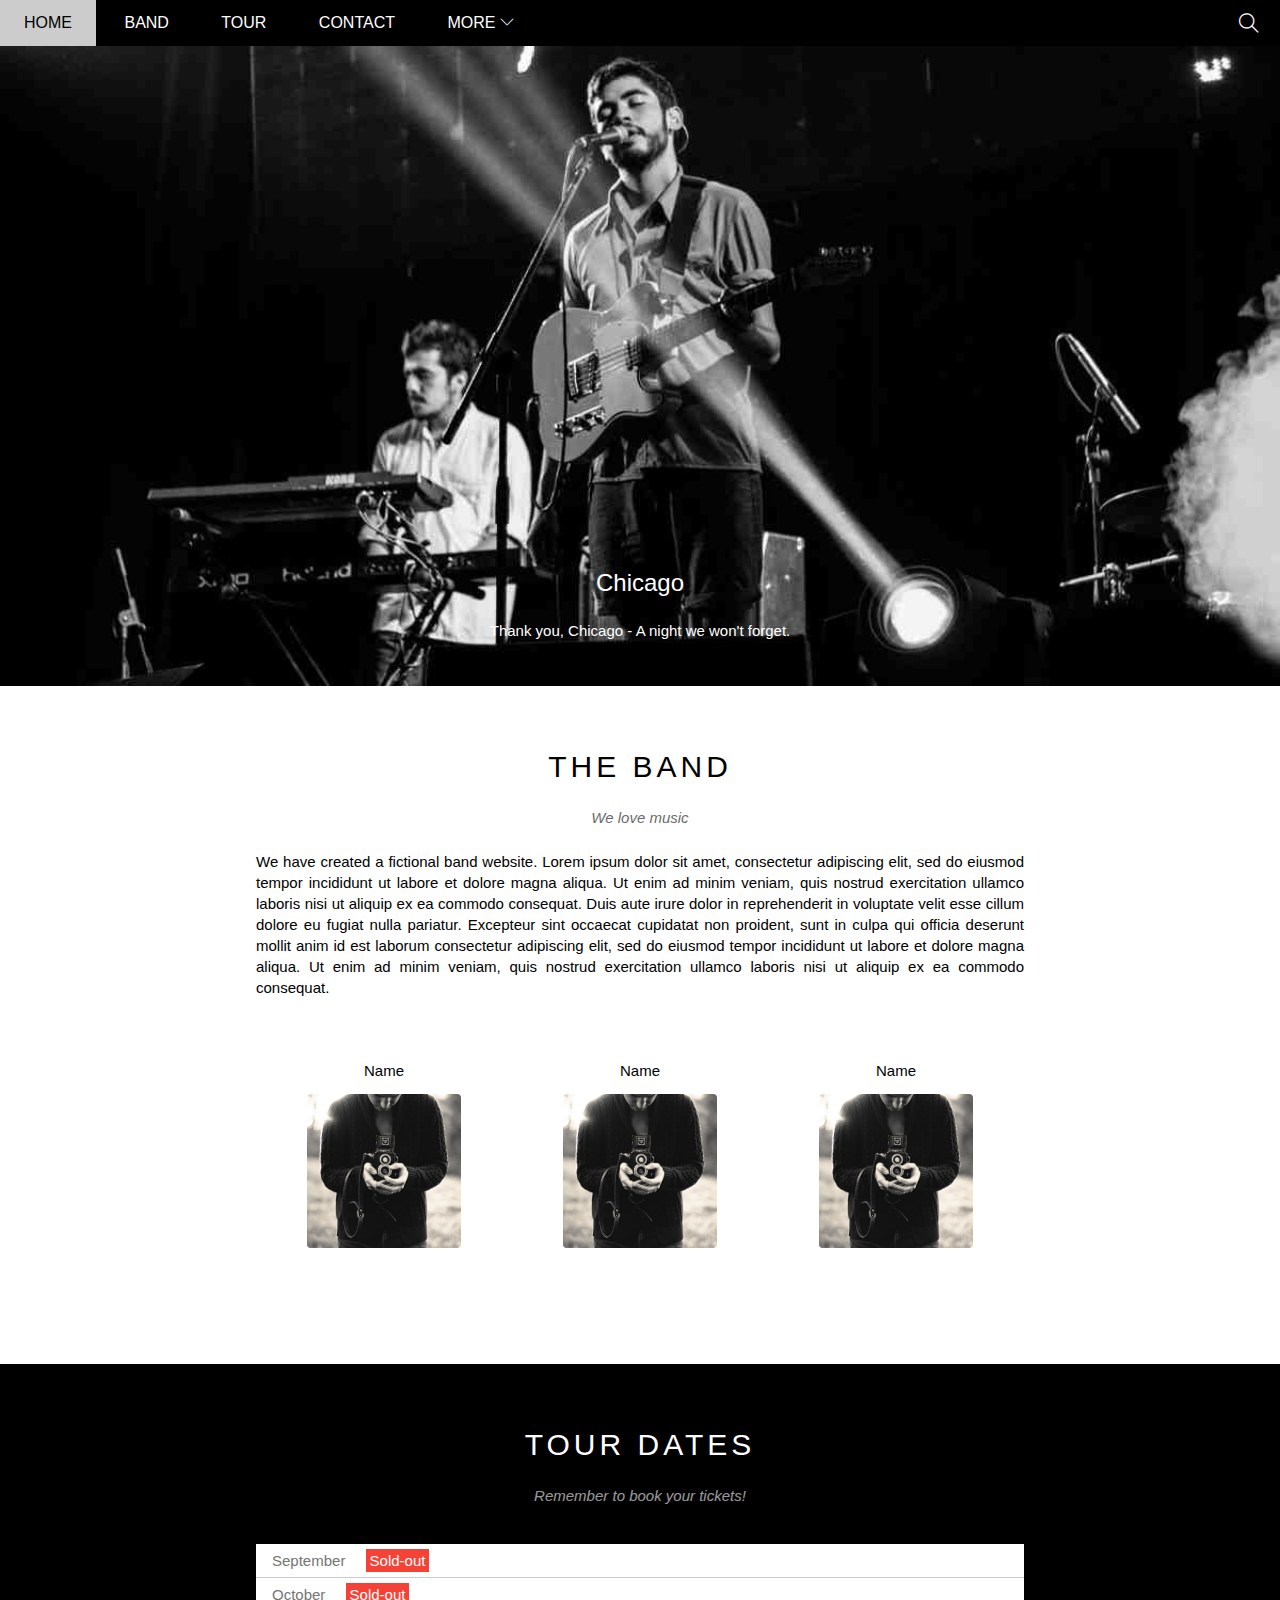
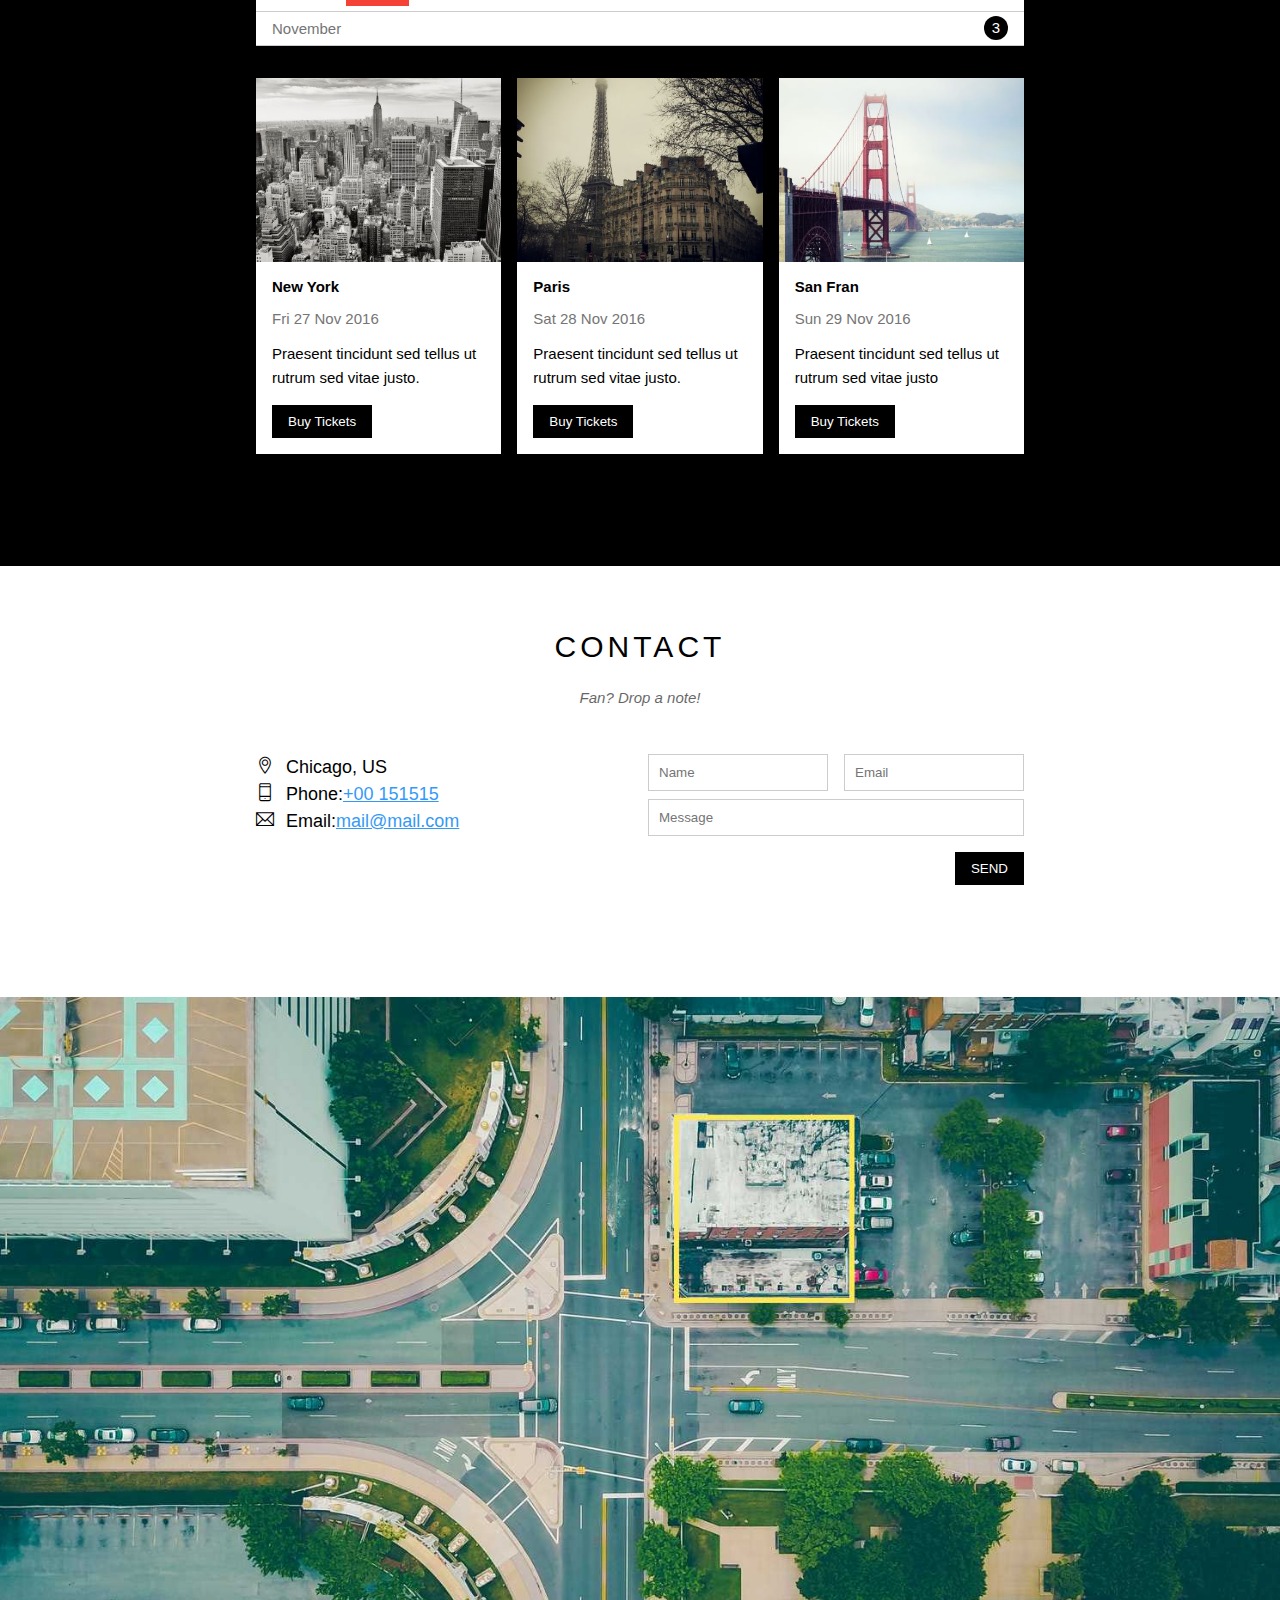
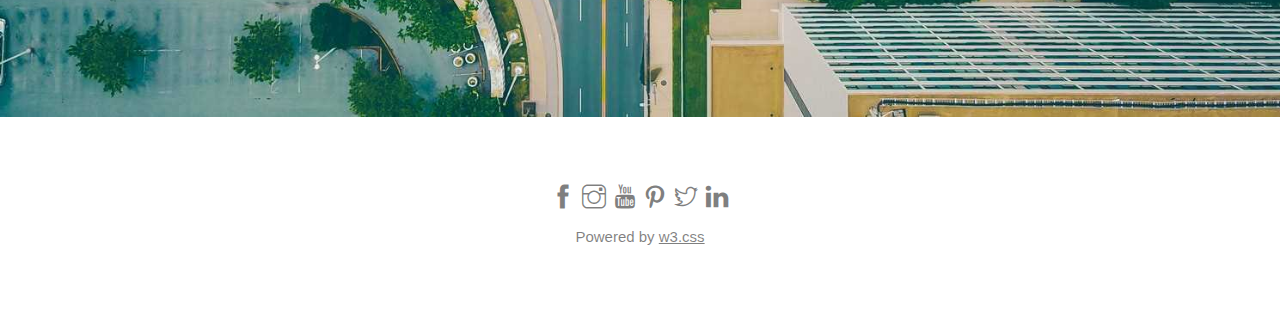
<file: index.html>
<!DOCTYPE html>
<html lang="en">
<head>
    <meta charset="UTF-8">
    <meta http-equiv="X-UA-Compatible" content="IE=edge">
    <meta name="viewport" content="width=device-width, initial-scale=1.0">
    <link rel="stylesheet" href="./assests/css/style.css">
    <link rel="stylesheet" href="./assests/css/reponsive.css">
    <link rel="stylesheet" href="./assests/font-icon/themify-icons/themify-icons.css">
    <link rel="icon" href="https://image.flaticon.com/icons/png/512/431/431249.png" type="image/gif" sizes="16x16">
    <title>The Band</title>
</head>
<body>
    <div id="main">
            <!--header-->
        <div id="header">
            <ul id="nav">
                <li><a href="#">Home</a></li>
                <li><a href="#band">Band</a></li>
                <li><a href="#tour">Tour</a></li>
                <li><a href="#contact">Contact</a></li>
                <li>
                    <a href="#">
                        More
                     <i class="nav-around-down ti-angle-down"></i>    
                    </a>
                    <ul class="subnav">
                        <li><a href="#">Merchandise</a></li>
                        <li><a href="#">Extras</a></li>
                        <li><a href="#">Media</a></li>
                    </ul>
                </li>
            </ul>

            <div id="mobile-menu" class="mobile-menu-btn">
                <i class="menu-icon ti-menu"></i>
            </div>

            <div class="search-btn">
                <i class="search-icon ti-search"></i>
            </div>  
            
        </div>
        <div id="slider">
            <!--slider-->
            <div class="text-content">
                <h2 class="text-heading">Chicago</h2>
                <div class="text-description">Thank you, Chicago - A night we won't forget.</div>
            </div>
        </div>
            
        <div id="content">
            <!--content-->
            <div id="band" class="content-section">
                <h2 class="content-heading">THE BAND</h2>
                <p class="content-sub-heading">We love music</p>
                <p class="about-text">We have created a fictional band website. Lorem ipsum dolor sit amet, consectetur adipiscing elit, sed do eiusmod tempor incididunt ut labore et dolore magna aliqua. Ut enim ad minim veniam, quis nostrud exercitation ullamco laboris nisi ut aliquip ex ea commodo consequat. Duis aute irure dolor in reprehenderit in voluptate velit esse cillum dolore eu fugiat nulla pariatur. Excepteur sint occaecat cupidatat non proident, sunt in culpa qui officia deserunt mollit anim id est laborum consectetur adipiscing elit, sed do eiusmod tempor incididunt ut labore et dolore magna aliqua. Ut enim ad minim veniam, quis nostrud exercitation ullamco laboris nisi ut aliquip ex ea commodo consequat.</p>
                <div class="member-list">
                    <div class="s-col-full mt-32 col col-third text-center">
                        <p class="member-name">Name</p>
                        <img src="./assests/css/img/bandmember.jpg" alt="name" class="member-img">
                    </div>
                    <div class="s-col-full mt-32 col col-third text-center">
                        <p class="member-name">Name</p>
                        <img src="./assests/css/img/bandmember.jpg" alt="name" class="member-img">
                    </div>
                    <div class="s-col-full mt-32 col col-third text-center">
                        <p class="member-name">Name</p>
                        <img src="./assests/css/img/bandmember.jpg" alt="name" class="member-img">
                    </div>
                    <div class="clear"></div>
                </div>
            </div>   
                <!--tour-->
            <div id="tour" class="tour-section">
                <div class="content-section">
                    <h2 class="content-heading text-white">TOUR DATES</h2>
                    <p class="content-sub-heading text-white">Remember to book your tickets!</p>
                    <ul class="ticket-list">
                        <li>September <span class="sold-out">Sold-out</span></li>
                        <li>October <span class="sold-out">Sold-out</span></li>
                        <li>November <span class="quanlity">3</span></li>
                    </ul>

                    <div class="row place-list">
                        <div class="mt-16 s-col-full col-third col">
                            <img src="./assests/css/img/newyork.jpg" alt="newyork" class="place-img">
                            <div class="place-body">
                                <h3 class="place-heading">New York</h3>
                                <p class="place-time">Fri 27 Nov 2016</p>
                                <p class="place-dsc">Praesent tincidunt sed tellus ut rutrum sed vitae justo.</p>
                                <button class="btn js-buy-ticket s-full-width">Buy Tickets</button>
                            </div>
                        </div>
                        <div class="mt-16 s-col-full col-third col">
                            <img src="./assests/css/img/paris.jpg" alt="paris" class="place-img">
                            <div class="place-body">
                                <h3 class="place-heading">Paris</h3>
                                <p class="place-time">Sat 28 Nov 2016</p>
                                <p class="place-dsc">Praesent tincidunt sed tellus ut rutrum sed vitae justo.</p>
                                <button class="btn js-buy-ticket s-full-width">Buy Tickets</button>
                            </div>
                        </div>
                        <div class="mt-16 s-col-full col-third col">
                            <img src="./assests/css/img/sanfran.jpg" alt="sanfran" class="place-img">
                            <div class="place-body">
                                <h3 class="place-heading">San Fran</h3>
                                <p class="place-time">Sun 29 Nov 2016</p>
                                <p class="place-dsc">Praesent tincidunt sed tellus ut rutrum sed vitae justo</p>
                                <button class="btn js-buy-ticket s-full-width">Buy Tickets</button>
                            </div>
                        </div>
                        <div class="clear"></div>
                    </div>
                </div>
            </div>
                <!--contact-->
            <div id="contact" class="content-section">
                <h2 class="content-heading">CONTACT</h2>
                <p class="content-sub-heading">Fan? Drop a note!</p>
                
                <div class="row contact-content">
                    <div class="col col-half s-col-full contact-info">
                        <p><i class="ti-location-pin"></i>Chicago, US</p>
                        <p><i class="ti-mobile"></i>Phone:<a href="tel:+00 151515">+00 151515</a> </p>
                        <p><i class="ti-email"></i>Email:<a href="mailto:mail@mail.com">mail@mail.com</a></p>
                    </div>
                    <div class="col col-half s-col-full contact-form">
                        <form action="">
                            <div class="row">
                                <div class="col col-half s-col-full">
                                    <input type="text" required name="" id="" placeholder="Name" class="form-control">
                                </div>
                                <div class="col col-half s-col-full s-mt-8">
                                    <input type="email" required name="" id="" placeholder="Email" class="form-control">
                                </div>
                            </div>
                            <div class="row mt-8">
                                <div class="col col-full">
                                    <input type="text" required name="" id="" placeholder="Message" class="form-control">
                                </div>
                            </div>
                            <input class="btn mt-16 pull-right s-full-width" type="submit" value="SEND">
                        </form>
                        
                    </div>
                    
                </div>
            </div>
            <!--map-->
            <div class="map-section">
                <img src="./assests/css/img/map.jpg" alt="map">
            </div>

        </div>

        <div id="footer">
            <div class="social-list text-center">
                <a href="#"><i class="ti-facebook"></i></a>
                <a href="#"><i class="ti-instagram"></i></a>
                <a href="#"><i class="ti-youtube"></i></a>
                <a href="#"><i class="ti-pinterest"></i></a>
                <a href="#"><i class="ti-twitter"></i></a>
                <a href="#"><i class="ti-linkedin"></i></a>
            </div>

            <div class="copyright text-center">
                <p>Powered by <a href="https://www.w3schools.com/w3css/default.asp">w3.css</a></p>
            </div>
        </div>
    </div>

    <div class="modal js-modal">
        <div class="modal-container js-modal-container">
            <div class="modal-close js-modal-close">
                <i class="ti-close"></i>
            </div>

            <header class="modal-header">
                <i class="modal-heading-icon ti-bag"></i>
                Tickets
            </header>

            <div class="modal-body">
                <label for="ticket-quantity" class="modal-label">
                    <i class="ti-shopping-cart"></i>
                    Tickets, $15 per person
                </label>
                <input id="ticket-quantity" type="text" class="modal-input" placeholder="How many?">

                <label for="ticket-email" class="modal-label">
                    <i class="ti-user"></i>
                    Send To
                </label>
                <input id="ticket-email" type="text" class="modal-input" placeholder="Enter email">
                
                <button id="buy-ticket">
                    PAY <i class="ti-check"></i>
                </button>
            </div>

            <footer class="modal-footer">
                <p class="modal-help">Need <a href="">help?</a></p>
            </footer>
        </div>
    </div>

    <script>// jacascript cho buy bodal ticket
        const buyBtns = document.querySelectorAll('.js-buy-ticket')
        const modal = document.querySelector('.js-modal')
        const modalContainer = document.querySelector('.js-modal-container')
        const modalclose = document.querySelector('.js-modal-close')

        //hàm hiển thị mua vé
        function showBuyTickets () {
            modal.classList.add('open')
        }

        //hàm ẩn modal mua vé
        function hideBuyTickets () {
            modal.classList.remove('open')
        }
     
        //lặp qua từng thẻ và nghe click để thực hiện showBuyTickets
        for (const buyBtn of buyBtns) {
            buyBtn.addEventListener('click', showBuyTickets)
        }

        //nghe click và thực hiện hideBuyTickets
        modalclose.addEventListener('click', hideBuyTickets)

        modal.addEventListener('click', hideBuyTickets)

        modalContainer.addEventListener('click', function (event) {
            event.stopPropagation()
        })
    </script>
        
    <script>
        var header=document.getElementById('header')
        var mobilemenu=document.getElementById('mobile-menu')
        var headerhight=header.clientHeight

        mobilemenu.onclick= function () {
            var isclose = header.clientHeight === headerhight;
            if (isclose) {
                header.style.height = 'auto';
            } else {
                header.style.height = null;
            }
        }

        var menuitems=document.querySelectorAll('#nav li a[href*="#"]');
        for (var i=0; i < menuitems.length; i++) {
            var menuitem= menuitems[i];
            
           
            menuitem.onclick = function (event) {
                var isparentmenu = this.nextElementSibling && this.nextElementSibling.classList.contains('subnav');
                if (isparentmenu) {
                    event.preventDefault ();
                    
                } else {
                    header.style.height = null;
                }
            }
        }
</script>
</body>
</html>
</file>
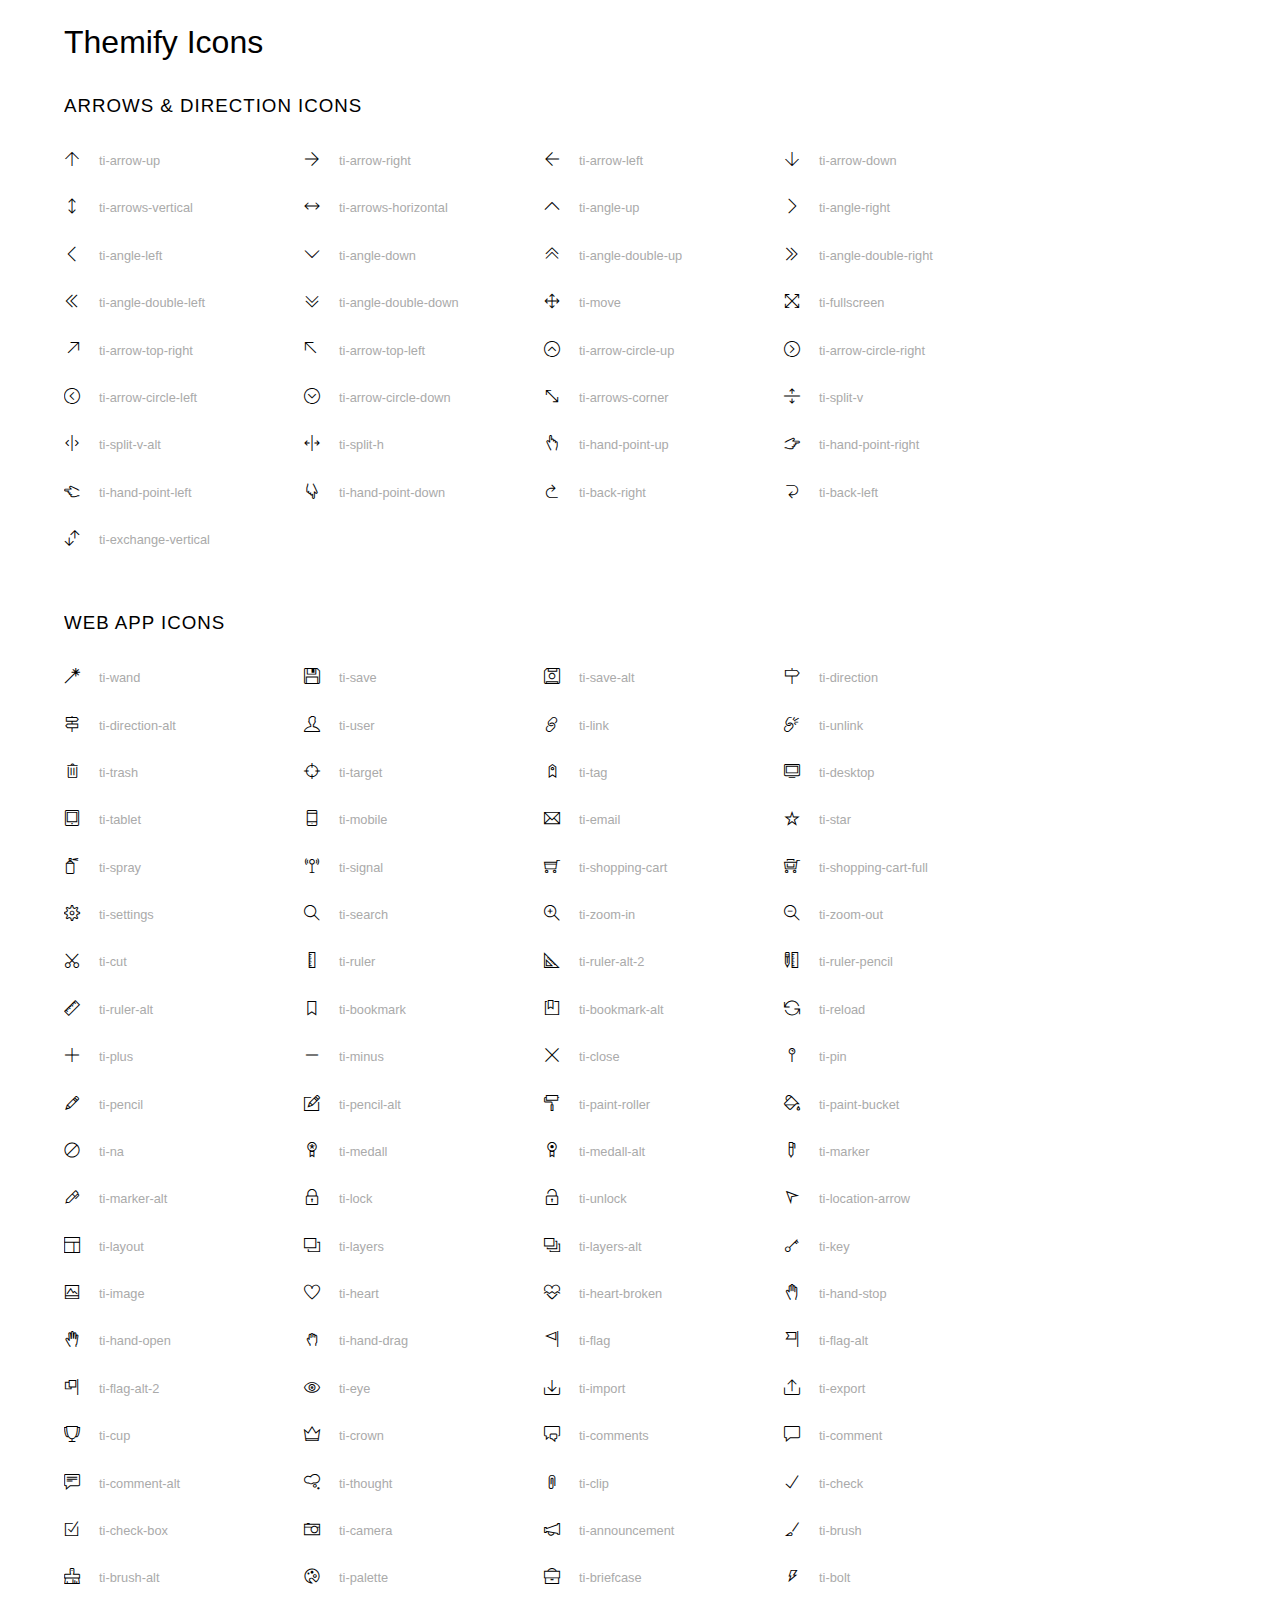
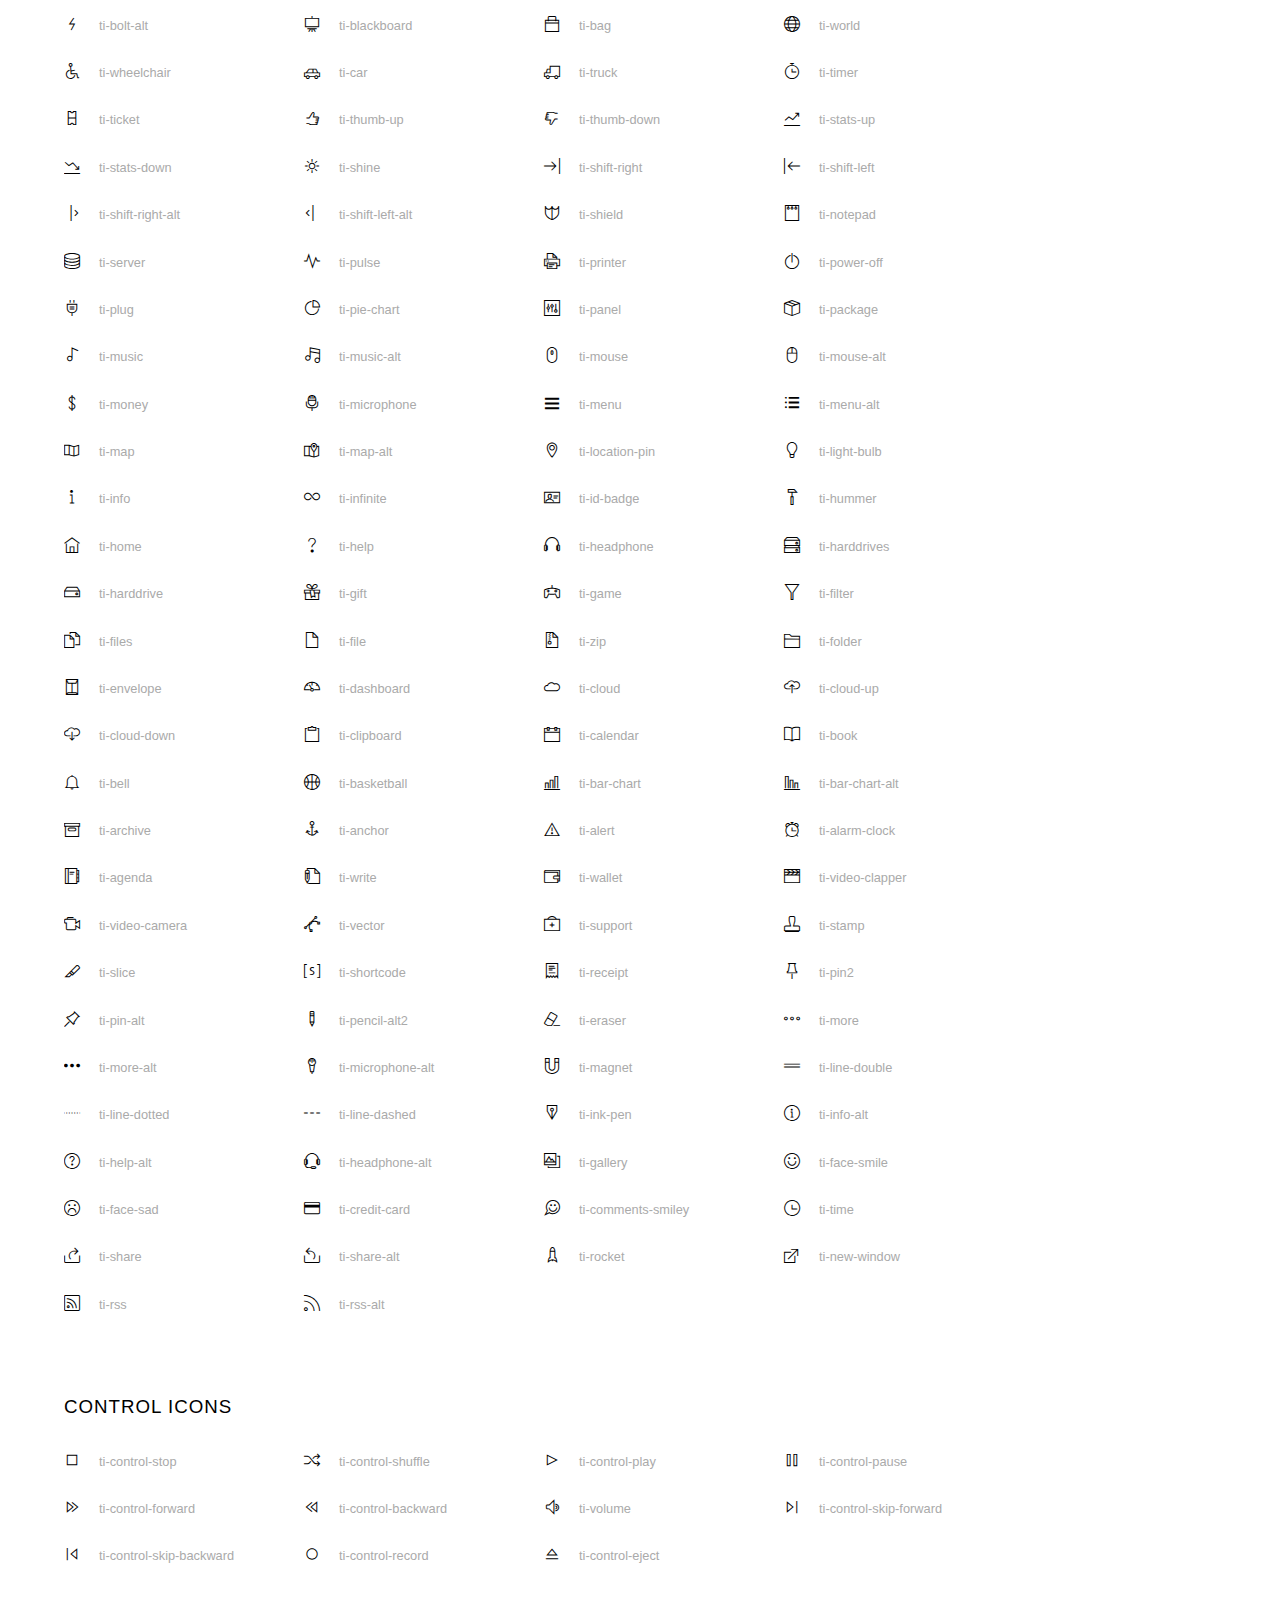
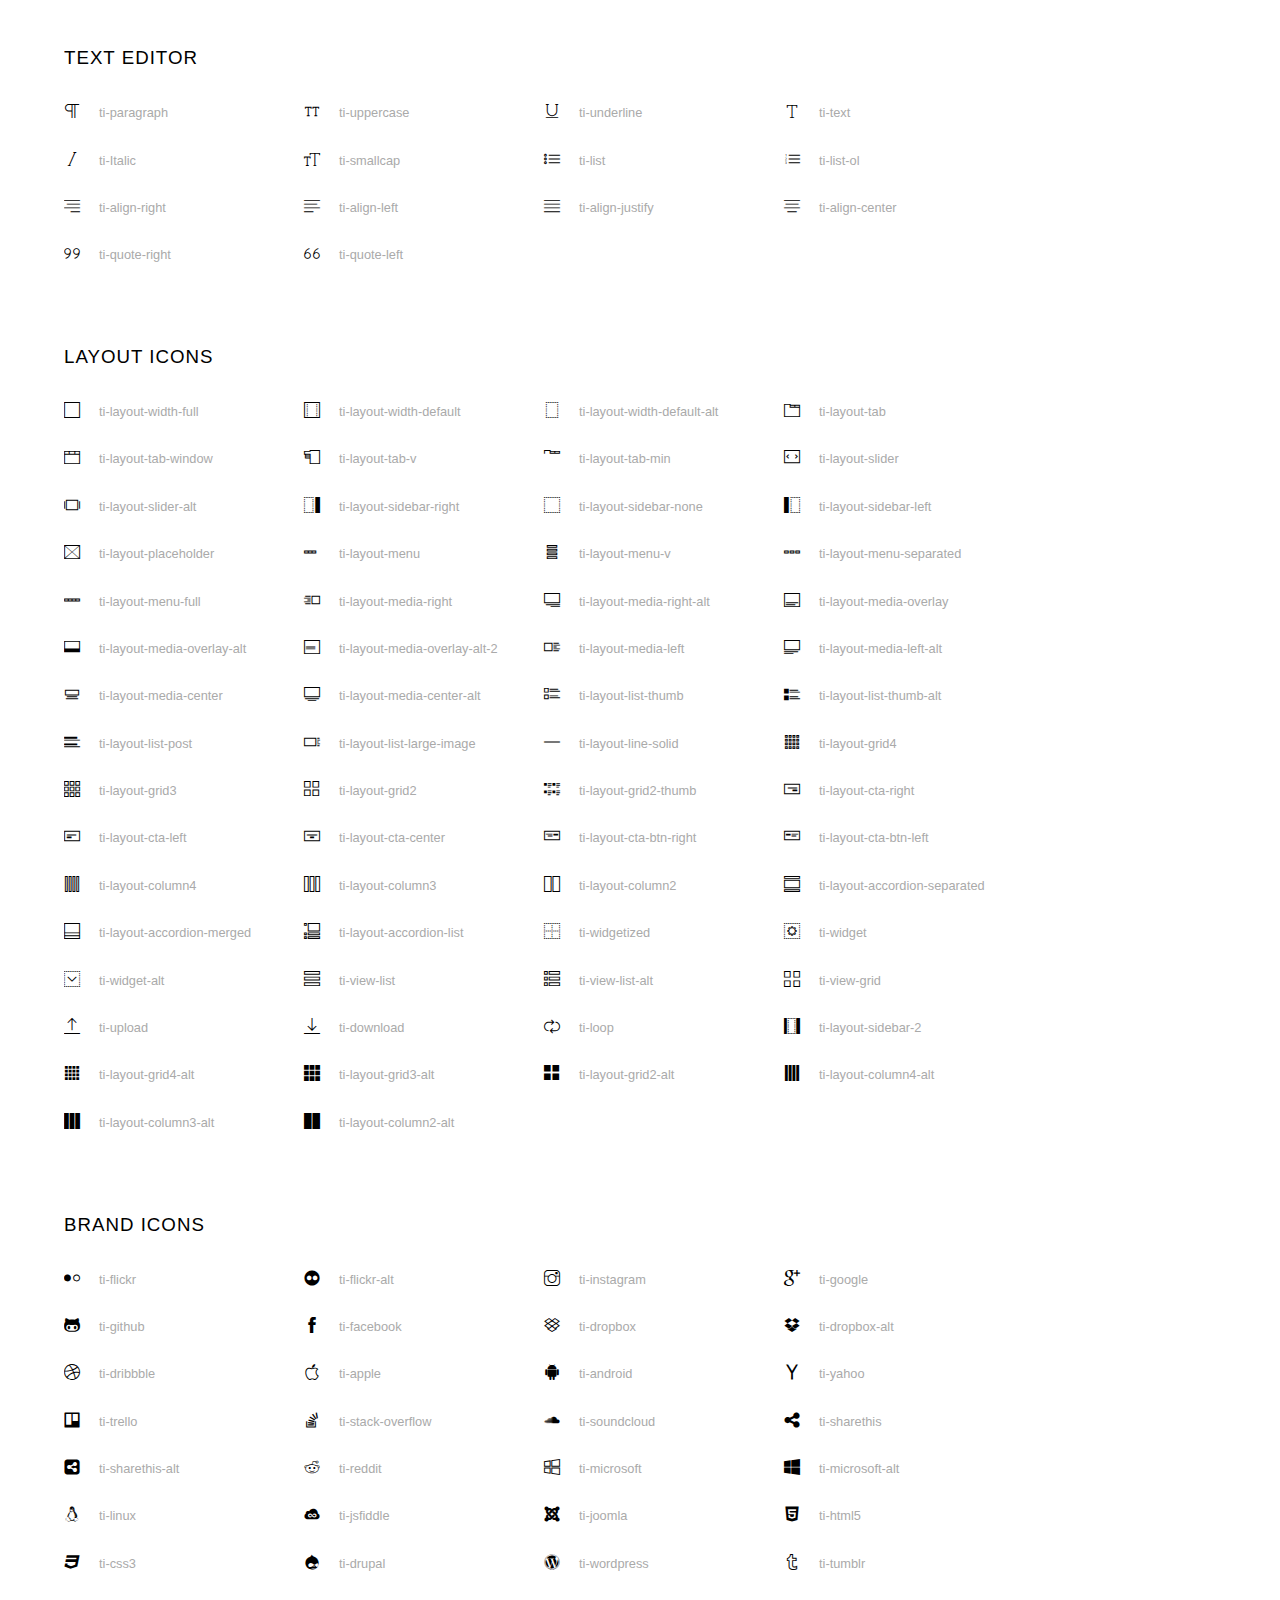
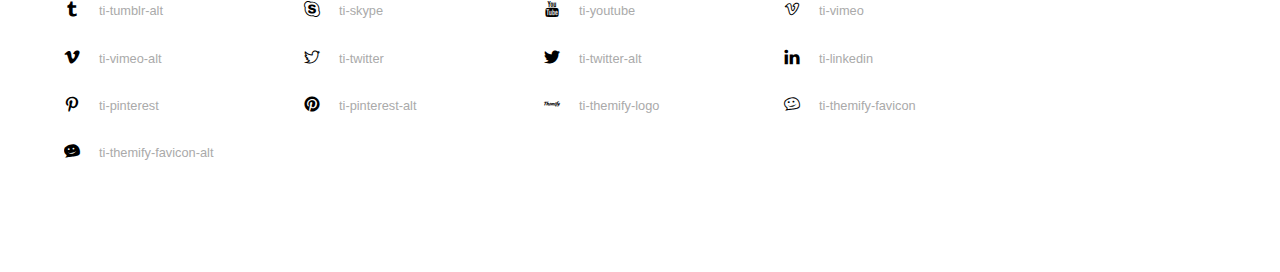
<file: assests/font-icon/themify-icons/index.html>
<!doctype html>
<html>
<head>
	<meta charset="utf-8">
	<title>Themify Icon Font</title>
	<meta name="viewport" content="width=device-width">
	<link rel="stylesheet" href="demo-files/demo.css">
	<link rel="stylesheet" href="themify-icons.css">
	<!--[if lt IE 8]><!-->
	<link rel="stylesheet" href="ie7/ie7.css">
	<!--<![endif]-->
</head>
<body>
	<h1>Themify Icons</h1>

	<div class="icon-section">

		<div class="icon-section">
			<h3>Arrows &amp; Direction Icons </h3>

			<div class="icon-container">
				<span class="ti-arrow-up"></span><span class="icon-name"> ti-arrow-up</span>
			</div>
			<div class="icon-container">
				<span class="ti-arrow-right"></span><span class="icon-name"> ti-arrow-right</span>
			</div>
			<div class="icon-container">
				<span class="ti-arrow-left"></span><span class="icon-name"> ti-arrow-left</span>
			</div>
			<div class="icon-container">
				<span class="ti-arrow-down"></span><span class="icon-name"> ti-arrow-down</span>
			</div>
			<div class="icon-container">
				<span class="ti-arrows-vertical"></span><span class="icon-name"> ti-arrows-vertical</span>
			</div>
			<div class="icon-container">
				<span class="ti-arrows-horizontal"></span><span class="icon-name"> ti-arrows-horizontal</span>
			</div>
			<div class="icon-container">
				<span class="ti-angle-up"></span><span class="icon-name"> ti-angle-up</span>
			</div>
			<div class="icon-container">
				<span class="ti-angle-right"></span><span class="icon-name"> ti-angle-right</span>
			</div>
			<div class="icon-container">
				<span class="ti-angle-left"></span><span class="icon-name"> ti-angle-left</span>
			</div>
			<div class="icon-container">
				<span class="ti-angle-down"></span><span class="icon-name"> ti-angle-down</span>
			</div>	
			<div class="icon-container">
				<span class="ti-angle-double-up"></span><span class="icon-name"> ti-angle-double-up</span>
			</div>
			<div class="icon-container">
				<span class="ti-angle-double-right"></span><span class="icon-name"> ti-angle-double-right</span>
			</div>
			<div class="icon-container">
				<span class="ti-angle-double-left"></span><span class="icon-name"> ti-angle-double-left</span>
			</div>
			<div class="icon-container">
				<span class="ti-angle-double-down"></span><span class="icon-name"> ti-angle-double-down</span>
			</div>					
			<div class="icon-container">
				<span class="ti-move"></span><span class="icon-name"> ti-move</span>
			</div>
			<div class="icon-container">
				<span class="ti-fullscreen"></span><span class="icon-name"> ti-fullscreen</span>
			</div>
			<div class="icon-container">
				<span class="ti-arrow-top-right"></span><span class="icon-name"> ti-arrow-top-right</span>
			</div>
			<div class="icon-container">
				<span class="ti-arrow-top-left"></span><span class="icon-name"> ti-arrow-top-left</span>
			</div>
			<div class="icon-container">
				<span class="ti-arrow-circle-up"></span><span class="icon-name"> ti-arrow-circle-up</span>
			</div>
			<div class="icon-container">
				<span class="ti-arrow-circle-right"></span><span class="icon-name"> ti-arrow-circle-right</span>
			</div>
			<div class="icon-container">
				<span class="ti-arrow-circle-left"></span><span class="icon-name"> ti-arrow-circle-left</span>
			</div>
			<div class="icon-container">
				<span class="ti-arrow-circle-down"></span><span class="icon-name"> ti-arrow-circle-down</span>
			</div>
			<div class="icon-container">
				<span class="ti-arrows-corner"></span><span class="icon-name"> ti-arrows-corner</span>
			</div>
			<div class="icon-container">
				<span class="ti-split-v"></span><span class="icon-name"> ti-split-v</span>
			</div>

			<div class="icon-container">
				<span class="ti-split-v-alt"></span><span class="icon-name"> ti-split-v-alt</span>
			</div>
			<div class="icon-container">
				<span class="ti-split-h"></span><span class="icon-name"> ti-split-h</span>
			</div>
			<div class="icon-container">
				<span class="ti-hand-point-up"></span><span class="icon-name"> ti-hand-point-up</span>
			</div>
			<div class="icon-container">
				<span class="ti-hand-point-right"></span><span class="icon-name"> ti-hand-point-right</span>
			</div>
			<div class="icon-container">
				<span class="ti-hand-point-left"></span><span class="icon-name"> ti-hand-point-left</span>
			</div>
			<div class="icon-container">
				<span class="ti-hand-point-down"></span><span class="icon-name"> ti-hand-point-down</span>
			</div>
			<div class="icon-container">
				<span class="ti-back-right"></span><span class="icon-name"> ti-back-right</span>
			</div>
			<div class="icon-container">
				<span class="ti-back-left"></span><span class="icon-name"> ti-back-left</span>
			</div>
			<div class="icon-container">
				<span class="ti-exchange-vertical"></span><span class="icon-name"> ti-exchange-vertical</span>
			</div>

		</div> <!-- Arrows Icons -->



		<h3>Web App Icons</h3>
		
		<div class="icon-section">

			<div class="icon-container">
				<span class="ti-wand"></span><span class="icon-name"> ti-wand</span>
			</div>
			<div class="icon-container">
				<span class="ti-save"></span><span class="icon-name"> ti-save</span>
			</div>
			<div class="icon-container">
				<span class="ti-save-alt"></span><span class="icon-name"> ti-save-alt</span>
			</div>

			<div class="icon-container">
				<span class="ti-direction"></span><span class="icon-name"> ti-direction</span>
			</div>
			<div class="icon-container">
				<span class="ti-direction-alt"></span><span class="icon-name"> ti-direction-alt</span>
			</div>
			<div class="icon-container">
				<span class="ti-user"></span><span class="icon-name"> ti-user</span>
			</div>
			<div class="icon-container">
				<span class="ti-link"></span><span class="icon-name"> ti-link</span>
			</div>
			<div class="icon-container">
				<span class="ti-unlink"></span><span class="icon-name"> ti-unlink</span>
			</div>
			<div class="icon-container">
				<span class="ti-trash"></span><span class="icon-name"> ti-trash</span>
			</div>
			<div class="icon-container">
				<span class="ti-target"></span><span class="icon-name"> ti-target</span>
			</div>
			<div class="icon-container">
				<span class="ti-tag"></span><span class="icon-name"> ti-tag</span>
			</div>
			<div class="icon-container">
				<span class="ti-desktop"></span><span class="icon-name"> ti-desktop</span>
			</div>
			<div class="icon-container">
				<span class="ti-tablet"></span><span class="icon-name"> ti-tablet</span>
			</div>
			<div class="icon-container">
				<span class="ti-mobile"></span><span class="icon-name"> ti-mobile</span>
			</div>
			<div class="icon-container">
				<span class="ti-email"></span><span class="icon-name"> ti-email</span>
			</div>	
			<div class="icon-container">
				<span class="ti-star"></span><span class="icon-name"> ti-star</span>
			</div>
			<div class="icon-container">
				<span class="ti-spray"></span><span class="icon-name"> ti-spray</span>
			</div>
			<div class="icon-container">
				<span class="ti-signal"></span><span class="icon-name"> ti-signal</span>
			</div>
			<div class="icon-container">
				<span class="ti-shopping-cart"></span><span class="icon-name"> ti-shopping-cart</span>
			</div>
			<div class="icon-container">
				<span class="ti-shopping-cart-full"></span><span class="icon-name"> ti-shopping-cart-full</span>
			</div>
			<div class="icon-container">
				<span class="ti-settings"></span><span class="icon-name"> ti-settings</span>
			</div>
			<div class="icon-container">
				<span class="ti-search"></span><span class="icon-name"> ti-search</span>
			</div>
			<div class="icon-container">
				<span class="ti-zoom-in"></span><span class="icon-name"> ti-zoom-in</span>
			</div>
			<div class="icon-container">
				<span class="ti-zoom-out"></span><span class="icon-name"> ti-zoom-out</span>
			</div>
			<div class="icon-container">
				<span class="ti-cut"></span><span class="icon-name"> ti-cut</span>
			</div>
			<div class="icon-container">
				<span class="ti-ruler"></span><span class="icon-name"> ti-ruler</span>
			</div>
			<div class="icon-container">
				<span class="ti-ruler-alt-2"></span><span class="icon-name"> ti-ruler-alt-2</span>
			</div>			
			<div class="icon-container">
				<span class="ti-ruler-pencil"></span><span class="icon-name"> ti-ruler-pencil</span>
			</div>
			<div class="icon-container">
				<span class="ti-ruler-alt"></span><span class="icon-name"> ti-ruler-alt</span>
			</div>
			<div class="icon-container">
				<span class="ti-bookmark"></span><span class="icon-name"> ti-bookmark</span>
			</div>
			<div class="icon-container">
				<span class="ti-bookmark-alt"></span><span class="icon-name"> ti-bookmark-alt</span>
			</div>
			<div class="icon-container">
				<span class="ti-reload"></span><span class="icon-name"> ti-reload</span>
			</div>
			<div class="icon-container">
				<span class="ti-plus"></span><span class="icon-name"> ti-plus</span>
			</div>
			<div class="icon-container">
				<span class="ti-minus"></span><span class="icon-name"> ti-minus</span>
			</div>
			<div class="icon-container">
				<span class="ti-close"></span><span class="icon-name"> ti-close</span>
			</div>			
			<div class="icon-container">
				<span class="ti-pin"></span><span class="icon-name"> ti-pin</span>
			</div>
			<div class="icon-container">
				<span class="ti-pencil"></span><span class="icon-name"> ti-pencil</span>
			</div>
					
		  	<div class="icon-container">
				<span class="ti-pencil-alt"></span><span class="icon-name"> ti-pencil-alt</span>
			</div>
			<div class="icon-container">
				<span class="ti-paint-roller"></span><span class="icon-name"> ti-paint-roller</span>
			</div>
			<div class="icon-container">
				<span class="ti-paint-bucket"></span><span class="icon-name"> ti-paint-bucket</span>
			</div>
			<div class="icon-container">
				<span class="ti-na"></span><span class="icon-name"> ti-na</span>
			</div>
			<div class="icon-container">
				<span class="ti-medall"></span><span class="icon-name"> ti-medall</span>
			</div>
			<div class="icon-container">
				<span class="ti-medall-alt"></span><span class="icon-name"> ti-medall-alt</span>
			</div>
			<div class="icon-container">
				<span class="ti-marker"></span><span class="icon-name"> ti-marker</span>
			</div>
			<div class="icon-container">
				<span class="ti-marker-alt"></span><span class="icon-name"> ti-marker-alt</span>
			</div>

			<div class="icon-container">
				<span class="ti-lock"></span><span class="icon-name"> ti-lock</span>
			</div>
			<div class="icon-container">
				<span class="ti-unlock"></span><span class="icon-name"> ti-unlock</span>
			</div>
			<div class="icon-container">
				<span class="ti-location-arrow"></span><span class="icon-name"> ti-location-arrow</span>
			</div>
			<div class="icon-container">
				<span class="ti-layout"></span><span class="icon-name"> ti-layout</span>
			</div>
			<div class="icon-container">
				<span class="ti-layers"></span><span class="icon-name"> ti-layers</span>
			</div>
			<div class="icon-container">
				<span class="ti-layers-alt"></span><span class="icon-name"> ti-layers-alt</span>
			</div>
			<div class="icon-container">
				<span class="ti-key"></span><span class="icon-name"> ti-key</span>
			</div>
			<div class="icon-container">
				<span class="ti-image"></span><span class="icon-name"> ti-image</span>
			</div>
			<div class="icon-container">
				<span class="ti-heart"></span><span class="icon-name"> ti-heart</span>
			</div>
			<div class="icon-container">
				<span class="ti-heart-broken"></span><span class="icon-name"> ti-heart-broken</span>
			</div>
			<div class="icon-container">
				<span class="ti-hand-stop"></span><span class="icon-name"> ti-hand-stop</span>
			</div>
			<div class="icon-container">
				<span class="ti-hand-open"></span><span class="icon-name"> ti-hand-open</span>
			</div>
			<div class="icon-container">
				<span class="ti-hand-drag"></span><span class="icon-name"> ti-hand-drag</span>
			</div>
			<div class="icon-container">
				<span class="ti-flag"></span><span class="icon-name"> ti-flag</span>
			</div>
			<div class="icon-container">
				<span class="ti-flag-alt"></span><span class="icon-name"> ti-flag-alt</span>
			</div>
			<div class="icon-container">
				<span class="ti-flag-alt-2"></span><span class="icon-name"> ti-flag-alt-2</span>
			</div>
			<div class="icon-container">
				<span class="ti-eye"></span><span class="icon-name"> ti-eye</span>
			</div>
			<div class="icon-container">
				<span class="ti-import"></span><span class="icon-name"> ti-import</span>
			</div>			
			<div class="icon-container">
				<span class="ti-export"></span><span class="icon-name"> ti-export</span>
			</div>
			<div class="icon-container">
				<span class="ti-cup"></span><span class="icon-name"> ti-cup</span>
			</div>
			<div class="icon-container">
				<span class="ti-crown"></span><span class="icon-name"> ti-crown</span>
			</div>
			<div class="icon-container">
				<span class="ti-comments"></span><span class="icon-name"> ti-comments</span>
			</div>
			<div class="icon-container">
				<span class="ti-comment"></span><span class="icon-name"> ti-comment</span>
			</div>
			<div class="icon-container">
				<span class="ti-comment-alt"></span><span class="icon-name"> ti-comment-alt</span>
			</div>
			<div class="icon-container">
				<span class="ti-thought"></span><span class="icon-name"> ti-thought</span>
			</div>			
			<div class="icon-container">
				<span class="ti-clip"></span><span class="icon-name"> ti-clip</span>
			</div>

			<div class="icon-container">
				<span class="ti-check"></span><span class="icon-name"> ti-check</span>
			</div>
			<div class="icon-container">
				<span class="ti-check-box"></span><span class="icon-name"> ti-check-box</span>
			</div>
			<div class="icon-container">
				<span class="ti-camera"></span><span class="icon-name"> ti-camera</span>
			</div>
			<div class="icon-container">
				<span class="ti-announcement"></span><span class="icon-name"> ti-announcement</span>
			</div>
			<div class="icon-container">
				<span class="ti-brush"></span><span class="icon-name"> ti-brush</span>
			</div>
			<div class="icon-container">
				<span class="ti-brush-alt"></span><span class="icon-name"> ti-brush-alt</span>
			</div>
			<div class="icon-container">
				<span class="ti-palette"></span><span class="icon-name"> ti-palette</span>
			</div>			
			<div class="icon-container">
				<span class="ti-briefcase"></span><span class="icon-name"> ti-briefcase</span>
			</div>
			<div class="icon-container">
				<span class="ti-bolt"></span><span class="icon-name"> ti-bolt</span>
			</div>
			<div class="icon-container">
				<span class="ti-bolt-alt"></span><span class="icon-name"> ti-bolt-alt</span>
			</div>
			<div class="icon-container">
				<span class="ti-blackboard"></span><span class="icon-name"> ti-blackboard</span>
			</div>
			<div class="icon-container">
				<span class="ti-bag"></span><span class="icon-name"> ti-bag</span>
			</div>
			<div class="icon-container">
				<span class="ti-world"></span><span class="icon-name"> ti-world</span>
			</div>
			<div class="icon-container">
				<span class="ti-wheelchair"></span><span class="icon-name"> ti-wheelchair</span>
			</div>
			<div class="icon-container">
				<span class="ti-car"></span><span class="icon-name"> ti-car</span>
			</div>
			<div class="icon-container">
				<span class="ti-truck"></span><span class="icon-name"> ti-truck</span>
			</div>
			<div class="icon-container">
				<span class="ti-timer"></span><span class="icon-name"> ti-timer</span>
			</div>
			<div class="icon-container">
				<span class="ti-ticket"></span><span class="icon-name"> ti-ticket</span>
			</div>
			<div class="icon-container">
				<span class="ti-thumb-up"></span><span class="icon-name"> ti-thumb-up</span>
			</div>
			<div class="icon-container">
				<span class="ti-thumb-down"></span><span class="icon-name"> ti-thumb-down</span>
			</div>

			<div class="icon-container">
				<span class="ti-stats-up"></span><span class="icon-name"> ti-stats-up</span>
			</div>
			<div class="icon-container">
				<span class="ti-stats-down"></span><span class="icon-name"> ti-stats-down</span>
			</div>
			<div class="icon-container">
				<span class="ti-shine"></span><span class="icon-name"> ti-shine</span>
			</div>
			<div class="icon-container">
				<span class="ti-shift-right"></span><span class="icon-name"> ti-shift-right</span>
			</div>
			<div class="icon-container">
				<span class="ti-shift-left"></span><span class="icon-name"> ti-shift-left</span>
			</div>

			<div class="icon-container">
				<span class="ti-shift-right-alt"></span><span class="icon-name"> ti-shift-right-alt</span>
			</div>
			<div class="icon-container">
				<span class="ti-shift-left-alt"></span><span class="icon-name"> ti-shift-left-alt</span>
			</div>
			<div class="icon-container">
				<span class="ti-shield"></span><span class="icon-name"> ti-shield</span>
			</div>
			<div class="icon-container">
				<span class="ti-notepad"></span><span class="icon-name"> ti-notepad</span>
			</div>
			<div class="icon-container">
				<span class="ti-server"></span><span class="icon-name"> ti-server</span>
			</div>

			<div class="icon-container">
				<span class="ti-pulse"></span><span class="icon-name"> ti-pulse</span>
			</div>
			<div class="icon-container">
				<span class="ti-printer"></span><span class="icon-name"> ti-printer</span>
			</div>
			<div class="icon-container">
				<span class="ti-power-off"></span><span class="icon-name"> ti-power-off</span>
			</div>
			<div class="icon-container">
				<span class="ti-plug"></span><span class="icon-name"> ti-plug</span>
			</div>
			<div class="icon-container">
				<span class="ti-pie-chart"></span><span class="icon-name"> ti-pie-chart</span>
			</div>

			<div class="icon-container">
				<span class="ti-panel"></span><span class="icon-name"> ti-panel</span>
			</div>
			<div class="icon-container">
				<span class="ti-package"></span><span class="icon-name"> ti-package</span>
			</div>
			<div class="icon-container">
				<span class="ti-music"></span><span class="icon-name"> ti-music</span>
			</div>
			<div class="icon-container">
				<span class="ti-music-alt"></span><span class="icon-name"> ti-music-alt</span>
			</div>
			<div class="icon-container">
				<span class="ti-mouse"></span><span class="icon-name"> ti-mouse</span>
			</div>
			<div class="icon-container">
				<span class="ti-mouse-alt"></span><span class="icon-name"> ti-mouse-alt</span>
			</div>
			<div class="icon-container">
				<span class="ti-money"></span><span class="icon-name"> ti-money</span>
			</div>
			<div class="icon-container">
				<span class="ti-microphone"></span><span class="icon-name"> ti-microphone</span>
			</div>
			<div class="icon-container">
				<span class="ti-menu"></span><span class="icon-name"> ti-menu</span>
			</div>
			<div class="icon-container">
				<span class="ti-menu-alt"></span><span class="icon-name"> ti-menu-alt</span>
			</div>
			<div class="icon-container">
				<span class="ti-map"></span><span class="icon-name"> ti-map</span>
			</div>
			<div class="icon-container">
				<span class="ti-map-alt"></span><span class="icon-name"> ti-map-alt</span>
			</div>

			<div class="icon-container">
				<span class="ti-location-pin"></span><span class="icon-name"> ti-location-pin</span>
			</div>

			<div class="icon-container">
				<span class="ti-light-bulb"></span><span class="icon-name"> ti-light-bulb</span>
			</div>
			<div class="icon-container">
				<span class="ti-info"></span><span class="icon-name"> ti-info</span>
			</div>
			<div class="icon-container">
				<span class="ti-infinite"></span><span class="icon-name"> ti-infinite</span>
			</div>
			<div class="icon-container">
				<span class="ti-id-badge"></span><span class="icon-name"> ti-id-badge</span>
			</div>
			<div class="icon-container">
				<span class="ti-hummer"></span><span class="icon-name"> ti-hummer</span>
			</div>
			<div class="icon-container">
				<span class="ti-home"></span><span class="icon-name"> ti-home</span>
			</div>
			<div class="icon-container">
				<span class="ti-help"></span><span class="icon-name"> ti-help</span>
			</div>
			<div class="icon-container">
				<span class="ti-headphone"></span><span class="icon-name"> ti-headphone</span>
			</div>
			<div class="icon-container">
				<span class="ti-harddrives"></span><span class="icon-name"> ti-harddrives</span>
			</div>
			<div class="icon-container">
				<span class="ti-harddrive"></span><span class="icon-name"> ti-harddrive</span>
			</div>
			<div class="icon-container">
				<span class="ti-gift"></span><span class="icon-name"> ti-gift</span>
			</div>
			<div class="icon-container">
				<span class="ti-game"></span><span class="icon-name"> ti-game</span>
			</div>
			<div class="icon-container">
				<span class="ti-filter"></span><span class="icon-name"> ti-filter</span>
			</div>
			<div class="icon-container">
				<span class="ti-files"></span><span class="icon-name"> ti-files</span>
			</div>
			<div class="icon-container">
				<span class="ti-file"></span><span class="icon-name"> ti-file</span>
			</div>
			<div class="icon-container">
				<span class="ti-zip"></span><span class="icon-name"> ti-zip</span>
			</div>
			<div class="icon-container">
				<span class="ti-folder"></span><span class="icon-name"> ti-folder</span>
			</div>			
			<div class="icon-container">
				<span class="ti-envelope"></span><span class="icon-name"> ti-envelope</span>
			</div>


			<div class="icon-container">
				<span class="ti-dashboard"></span><span class="icon-name"> ti-dashboard</span>
			</div>
			<div class="icon-container">
				<span class="ti-cloud"></span><span class="icon-name"> ti-cloud</span>
			</div>
			<div class="icon-container">
				<span class="ti-cloud-up"></span><span class="icon-name"> ti-cloud-up</span>
			</div>
			<div class="icon-container">
				<span class="ti-cloud-down"></span><span class="icon-name"> ti-cloud-down</span>
			</div>
			<div class="icon-container">
				<span class="ti-clipboard"></span><span class="icon-name"> ti-clipboard</span>
			</div>
			<div class="icon-container">
				<span class="ti-calendar"></span><span class="icon-name"> ti-calendar</span>
			</div>
			<div class="icon-container">
				<span class="ti-book"></span><span class="icon-name"> ti-book</span>
			</div>
			<div class="icon-container">
				<span class="ti-bell"></span><span class="icon-name"> ti-bell</span>
			</div>
			<div class="icon-container">
				<span class="ti-basketball"></span><span class="icon-name"> ti-basketball</span>
			</div>
			<div class="icon-container">
				<span class="ti-bar-chart"></span><span class="icon-name"> ti-bar-chart</span>
			</div>
			<div class="icon-container">
				<span class="ti-bar-chart-alt"></span><span class="icon-name"> ti-bar-chart-alt</span>
			</div>


			<div class="icon-container">
				<span class="ti-archive"></span><span class="icon-name"> ti-archive</span>
			</div>
			<div class="icon-container">
				<span class="ti-anchor"></span><span class="icon-name"> ti-anchor</span>
			</div>

			<div class="icon-container">
				<span class="ti-alert"></span><span class="icon-name"> ti-alert</span>
			</div>
			<div class="icon-container">
				<span class="ti-alarm-clock"></span><span class="icon-name"> ti-alarm-clock</span>
			</div>
			<div class="icon-container">
				<span class="ti-agenda"></span><span class="icon-name"> ti-agenda</span>
			</div>
			<div class="icon-container">
				<span class="ti-write"></span><span class="icon-name"> ti-write</span>
			</div>

			<div class="icon-container">
				<span class="ti-wallet"></span><span class="icon-name"> ti-wallet</span>
			</div>
			<div class="icon-container">
				<span class="ti-video-clapper"></span><span class="icon-name"> ti-video-clapper</span>
			</div>
			<div class="icon-container">
				<span class="ti-video-camera"></span><span class="icon-name"> ti-video-camera</span>
			</div>
			<div class="icon-container">
				<span class="ti-vector"></span><span class="icon-name"> ti-vector</span>
			</div>

			<div class="icon-container">
				<span class="ti-support"></span><span class="icon-name"> ti-support</span>
			</div>
			<div class="icon-container">
				<span class="ti-stamp"></span><span class="icon-name"> ti-stamp</span>
			</div>
			<div class="icon-container">
				<span class="ti-slice"></span><span class="icon-name"> ti-slice</span>
			</div>
			<div class="icon-container">
				<span class="ti-shortcode"></span><span class="icon-name"> ti-shortcode</span>
			</div>
			<div class="icon-container">
				<span class="ti-receipt"></span><span class="icon-name"> ti-receipt</span>
			</div>
			<div class="icon-container">
				<span class="ti-pin2"></span><span class="icon-name"> ti-pin2</span>
			</div>
			<div class="icon-container">
				<span class="ti-pin-alt"></span><span class="icon-name"> ti-pin-alt</span>
			</div>
			<div class="icon-container">
				<span class="ti-pencil-alt2"></span><span class="icon-name"> ti-pencil-alt2</span>
			</div>
			<div class="icon-container">
				<span class="ti-eraser"></span><span class="icon-name"> ti-eraser</span>
			</div>			
			<div class="icon-container">
				<span class="ti-more"></span><span class="icon-name"> ti-more</span>
			</div>
			<div class="icon-container">
				<span class="ti-more-alt"></span><span class="icon-name"> ti-more-alt</span>
			</div>
			<div class="icon-container">
				<span class="ti-microphone-alt"></span><span class="icon-name"> ti-microphone-alt</span>
			</div>
			<div class="icon-container">
				<span class="ti-magnet"></span><span class="icon-name"> ti-magnet</span>
			</div>
			<div class="icon-container">
				<span class="ti-line-double"></span><span class="icon-name"> ti-line-double</span>
			</div>
			<div class="icon-container">
				<span class="ti-line-dotted"></span><span class="icon-name"> ti-line-dotted</span>
			</div>
			<div class="icon-container">
				<span class="ti-line-dashed"></span><span class="icon-name"> ti-line-dashed</span>
			</div>

			<div class="icon-container">
				<span class="ti-ink-pen"></span><span class="icon-name"> ti-ink-pen</span>
			</div>
			<div class="icon-container">
				<span class="ti-info-alt"></span><span class="icon-name"> ti-info-alt</span>
			</div>
			<div class="icon-container">
				<span class="ti-help-alt"></span><span class="icon-name"> ti-help-alt</span>
			</div>
			<div class="icon-container">
				<span class="ti-headphone-alt"></span><span class="icon-name"> ti-headphone-alt</span>
			</div>

			<div class="icon-container">
				<span class="ti-gallery"></span><span class="icon-name"> ti-gallery</span>
			</div>
			<div class="icon-container">
				<span class="ti-face-smile"></span><span class="icon-name"> ti-face-smile</span>
			</div>
			<div class="icon-container">
				<span class="ti-face-sad"></span><span class="icon-name"> ti-face-sad</span>
			</div>
			<div class="icon-container">
				<span class="ti-credit-card"></span><span class="icon-name"> ti-credit-card</span>
			</div>
			<div class="icon-container">
				<span class="ti-comments-smiley"></span><span class="icon-name"> ti-comments-smiley</span>
			</div>
			<div class="icon-container">
				<span class="ti-time"></span><span class="icon-name"> ti-time</span>
			</div>
			<div class="icon-container">
				<span class="ti-share"></span><span class="icon-name"> ti-share</span>
			</div>
			<div class="icon-container">
				<span class="ti-share-alt"></span><span class="icon-name"> ti-share-alt</span>
			</div>
			<div class="icon-container">
				<span class="ti-rocket"></span><span class="icon-name"> ti-rocket</span>
			</div>

			<div class="icon-container">
				<span class="ti-new-window"></span><span class="icon-name"> ti-new-window</span>
			</div>

			<div class="icon-container">
				<span class="ti-rss"></span><span class="icon-name"> ti-rss</span>
			</div>

			<div class="icon-container">
				<span class="ti-rss-alt"></span><span class="icon-name"> ti-rss-alt</span>
			</div>
			
		</div><!-- Web App Icons -->


		<div class="icon-section">
			<h3>Control Icons</h3>
			<div class="icon-container">
				<span class="ti-control-stop"></span><span class="icon-name"> ti-control-stop</span>
			</div>
			<div class="icon-container">
				<span class="ti-control-shuffle"></span><span class="icon-name"> ti-control-shuffle</span>
			</div>
			<div class="icon-container">
				<span class="ti-control-play"></span><span class="icon-name"> ti-control-play</span>
			</div>
			<div class="icon-container">
				<span class="ti-control-pause"></span><span class="icon-name"> ti-control-pause</span>
			</div>
			<div class="icon-container">
				<span class="ti-control-forward"></span><span class="icon-name"> ti-control-forward</span>
			</div>
			<div class="icon-container">
				<span class="ti-control-backward"></span><span class="icon-name"> ti-control-backward</span>
			</div>	
			<div class="icon-container">
				<span class="ti-volume"></span><span class="icon-name"> ti-volume</span>
			</div>
			<div class="icon-container">
				<span class="ti-control-skip-forward"></span><span class="icon-name"> ti-control-skip-forward</span>
			</div>
			<div class="icon-container">
				<span class="ti-control-skip-backward"></span><span class="icon-name"> ti-control-skip-backward</span>
			</div>
			<div class="icon-container">
				<span class="ti-control-record"></span><span class="icon-name"> ti-control-record</span>
			</div>
			<div class="icon-container">
				<span class="ti-control-eject"></span><span class="icon-name"> ti-control-eject</span>
			</div>			
		</div> <!-- Control Icons -->


		<div class="icon-section">
			<h3>Text Editor</h3>

			<div class="icon-container">
				<span class="ti-paragraph"></span><span class="icon-name"> ti-paragraph</span>
			</div>
			<div class="icon-container">
				<span class="ti-uppercase"></span><span class="icon-name"> ti-uppercase</span>
			</div>

			<div class="icon-container">
				<span class="ti-underline"></span><span class="icon-name"> ti-underline</span>
			</div>
			<div class="icon-container">
				<span class="ti-text"></span><span class="icon-name"> ti-text</span>
			</div>
			<div class="icon-container">
				<span class="ti-Italic"></span><span class="icon-name"> ti-Italic</span>
			</div>
			<div class="icon-container">
				<span class="ti-smallcap"></span><span class="icon-name"> ti-smallcap</span>
			</div>
			<div class="icon-container">
				<span class="ti-list"></span><span class="icon-name"> ti-list</span>
			</div>
			<div class="icon-container">
				<span class="ti-list-ol"></span><span class="icon-name"> ti-list-ol</span>
			</div>
			<div class="icon-container">
				<span class="ti-align-right"></span><span class="icon-name"> ti-align-right</span>
			</div>
			<div class="icon-container">
				<span class="ti-align-left"></span><span class="icon-name"> ti-align-left</span>
			</div>
			<div class="icon-container">
				<span class="ti-align-justify"></span><span class="icon-name"> ti-align-justify</span>
			</div>
			<div class="icon-container">
				<span class="ti-align-center"></span><span class="icon-name"> ti-align-center</span>
			</div>
			<div class="icon-container">
				<span class="ti-quote-right"></span><span class="icon-name"> ti-quote-right</span>
			</div>
			<div class="icon-container">
				<span class="ti-quote-left"></span><span class="icon-name"> ti-quote-left</span>
			</div>

		</div> <!-- Text Editor -->



		<div class="icon-section">
			<h3>Layout Icons</h3>
			<div class="icon-container">
				<span class="ti-layout-width-full"></span><span class="icon-name"> ti-layout-width-full</span>
			</div>
			<div class="icon-container">
				<span class="ti-layout-width-default"></span><span class="icon-name"> ti-layout-width-default</span>
			</div>
			<div class="icon-container">
				<span class="ti-layout-width-default-alt"></span><span class="icon-name"> ti-layout-width-default-alt</span>
			</div>
			<div class="icon-container">
				<span class="ti-layout-tab"></span><span class="icon-name"> ti-layout-tab</span>
			</div>
			<div class="icon-container">
				<span class="ti-layout-tab-window"></span><span class="icon-name"> ti-layout-tab-window</span>
			</div>
			<div class="icon-container">
				<span class="ti-layout-tab-v"></span><span class="icon-name"> ti-layout-tab-v</span>
			</div>
			<div class="icon-container">
				<span class="ti-layout-tab-min"></span><span class="icon-name"> ti-layout-tab-min</span>
			</div>
			<div class="icon-container">
				<span class="ti-layout-slider"></span><span class="icon-name"> ti-layout-slider</span>
			</div>
			<div class="icon-container">
				<span class="ti-layout-slider-alt"></span><span class="icon-name"> ti-layout-slider-alt</span>
			</div>
			<div class="icon-container">
				<span class="ti-layout-sidebar-right"></span><span class="icon-name"> ti-layout-sidebar-right</span>
			</div>
			<div class="icon-container">
				<span class="ti-layout-sidebar-none"></span><span class="icon-name"> ti-layout-sidebar-none</span>
			</div>
			<div class="icon-container">
				<span class="ti-layout-sidebar-left"></span><span class="icon-name"> ti-layout-sidebar-left</span>
			</div>
			<div class="icon-container">
				<span class="ti-layout-placeholder"></span><span class="icon-name"> ti-layout-placeholder</span>
			</div>
			<div class="icon-container">
				<span class="ti-layout-menu"></span><span class="icon-name"> ti-layout-menu</span>
			</div>
			<div class="icon-container">
				<span class="ti-layout-menu-v"></span><span class="icon-name"> ti-layout-menu-v</span>
			</div>
			<div class="icon-container">
				<span class="ti-layout-menu-separated"></span><span class="icon-name"> ti-layout-menu-separated</span>
			</div>
			<div class="icon-container">
				<span class="ti-layout-menu-full"></span><span class="icon-name"> ti-layout-menu-full</span>
			</div>
			<div class="icon-container">
				<span class="ti-layout-media-right"></span><span class="icon-name"> ti-layout-media-right</span>
			</div>
			<div class="icon-container">
				<span class="ti-layout-media-right-alt"></span><span class="icon-name"> ti-layout-media-right-alt</span>
			</div>
			<div class="icon-container">
				<span class="ti-layout-media-overlay"></span><span class="icon-name"> ti-layout-media-overlay</span>
			</div>
			<div class="icon-container">
				<span class="ti-layout-media-overlay-alt"></span><span class="icon-name"> ti-layout-media-overlay-alt</span>
			</div>
			<div class="icon-container">
				<span class="ti-layout-media-overlay-alt-2"></span><span class="icon-name"> ti-layout-media-overlay-alt-2</span>
			</div>
			<div class="icon-container">
				<span class="ti-layout-media-left"></span><span class="icon-name"> ti-layout-media-left</span>
			</div>
			<div class="icon-container">
				<span class="ti-layout-media-left-alt"></span><span class="icon-name"> ti-layout-media-left-alt</span>
			</div>
			<div class="icon-container">
				<span class="ti-layout-media-center"></span><span class="icon-name"> ti-layout-media-center</span>
			</div>
			<div class="icon-container">
				<span class="ti-layout-media-center-alt"></span><span class="icon-name"> ti-layout-media-center-alt</span>
			</div>
			<div class="icon-container">
				<span class="ti-layout-list-thumb"></span><span class="icon-name"> ti-layout-list-thumb</span>
			</div>
			<div class="icon-container">
				<span class="ti-layout-list-thumb-alt"></span><span class="icon-name"> ti-layout-list-thumb-alt</span>
			</div>
			<div class="icon-container">
				<span class="ti-layout-list-post"></span><span class="icon-name"> ti-layout-list-post</span>
			</div>
			<div class="icon-container">
				<span class="ti-layout-list-large-image"></span><span class="icon-name"> ti-layout-list-large-image</span>
			</div>
			<div class="icon-container">
				<span class="ti-layout-line-solid"></span><span class="icon-name"> ti-layout-line-solid</span>
			</div>
			<div class="icon-container">
				<span class="ti-layout-grid4"></span><span class="icon-name"> ti-layout-grid4</span>
			</div>
			<div class="icon-container">
				<span class="ti-layout-grid3"></span><span class="icon-name"> ti-layout-grid3</span>
			</div>
			<div class="icon-container">
				<span class="ti-layout-grid2"></span><span class="icon-name"> ti-layout-grid2</span>
			</div>
			<div class="icon-container">
				<span class="ti-layout-grid2-thumb"></span><span class="icon-name"> ti-layout-grid2-thumb</span>
			</div>
			<div class="icon-container">
				<span class="ti-layout-cta-right"></span><span class="icon-name"> ti-layout-cta-right</span>
			</div>
			<div class="icon-container">
				<span class="ti-layout-cta-left"></span><span class="icon-name"> ti-layout-cta-left</span>
			</div>
			<div class="icon-container">
				<span class="ti-layout-cta-center"></span><span class="icon-name"> ti-layout-cta-center</span>
			</div>
			<div class="icon-container">
				<span class="ti-layout-cta-btn-right"></span><span class="icon-name"> ti-layout-cta-btn-right</span>
			</div>
			<div class="icon-container">
				<span class="ti-layout-cta-btn-left"></span><span class="icon-name"> ti-layout-cta-btn-left</span>
			</div>
			<div class="icon-container">
				<span class="ti-layout-column4"></span><span class="icon-name"> ti-layout-column4</span>
			</div>
			<div class="icon-container">
				<span class="ti-layout-column3"></span><span class="icon-name"> ti-layout-column3</span>
			</div>
			<div class="icon-container">
				<span class="ti-layout-column2"></span><span class="icon-name"> ti-layout-column2</span>
			</div>
			<div class="icon-container">
				<span class="ti-layout-accordion-separated"></span><span class="icon-name"> ti-layout-accordion-separated</span>
			</div>
			<div class="icon-container">
				<span class="ti-layout-accordion-merged"></span><span class="icon-name"> ti-layout-accordion-merged</span>
			</div>
			<div class="icon-container">
				<span class="ti-layout-accordion-list"></span><span class="icon-name"> ti-layout-accordion-list</span>
			</div>
			<div class="icon-container">
				<span class="ti-widgetized"></span><span class="icon-name"> ti-widgetized</span>
			</div>
			<div class="icon-container">
				<span class="ti-widget"></span><span class="icon-name"> ti-widget</span>
			</div>
			<div class="icon-container">
				<span class="ti-widget-alt"></span><span class="icon-name"> ti-widget-alt</span>
			</div>
			<div class="icon-container">
				<span class="ti-view-list"></span><span class="icon-name"> ti-view-list</span>
			</div>
			<div class="icon-container">
				<span class="ti-view-list-alt"></span><span class="icon-name"> ti-view-list-alt</span>
			</div>
			<div class="icon-container">
				<span class="ti-view-grid"></span><span class="icon-name"> ti-view-grid</span>
			</div>
			<div class="icon-container">
				<span class="ti-upload"></span><span class="icon-name"> ti-upload</span>
			</div>
			<div class="icon-container">
				<span class="ti-download"></span><span class="icon-name"> ti-download</span>
			</div>	
			<div class="icon-container">
				<span class="ti-loop"></span><span class="icon-name"> ti-loop</span>
			</div>
			<div class="icon-container">
				<span class="ti-layout-sidebar-2"></span><span class="icon-name"> ti-layout-sidebar-2</span>
			</div>
			<div class="icon-container">
				<span class="ti-layout-grid4-alt"></span><span class="icon-name"> ti-layout-grid4-alt</span>
			</div>
			<div class="icon-container">
				<span class="ti-layout-grid3-alt"></span><span class="icon-name"> ti-layout-grid3-alt</span>
			</div>
			<div class="icon-container">
				<span class="ti-layout-grid2-alt"></span><span class="icon-name"> ti-layout-grid2-alt</span>
			</div>
			<div class="icon-container">
				<span class="ti-layout-column4-alt"></span><span class="icon-name"> ti-layout-column4-alt</span>
			</div>
			<div class="icon-container">
				<span class="ti-layout-column3-alt"></span><span class="icon-name"> ti-layout-column3-alt</span>
			</div>
			<div class="icon-container">
				<span class="ti-layout-column2-alt"></span><span class="icon-name"> ti-layout-column2-alt</span>
			</div>		


		</div> <!-- Layout Icons -->


		<div class="icon-section">
			<h3>Brand Icons</h3>

			<div class="icon-container">
				<span class="ti-flickr"></span><span class="icon-name"> ti-flickr</span>
			</div>
			<div class="icon-container">
				<span class="ti-flickr-alt"></span><span class="icon-name"> ti-flickr-alt</span>
			</div>			
			<div class="icon-container">
				<span class="ti-instagram"></span><span class="icon-name"> ti-instagram</span>
			</div>
			<div class="icon-container">
				<span class="ti-google"></span><span class="icon-name"> ti-google</span>
			</div>
			<div class="icon-container">
				<span class="ti-github"></span><span class="icon-name"> ti-github</span>
			</div>

			<div class="icon-container">
				<span class="ti-facebook"></span><span class="icon-name"> ti-facebook</span>
			</div>
			<div class="icon-container">
				<span class="ti-dropbox"></span><span class="icon-name"> ti-dropbox</span>
			</div>
			<div class="icon-container">
				<span class="ti-dropbox-alt"></span><span class="icon-name"> ti-dropbox-alt</span>
			</div>
			<div class="icon-container">
				<span class="ti-dribbble"></span><span class="icon-name"> ti-dribbble</span>
			</div>
			<div class="icon-container">
				<span class="ti-apple"></span><span class="icon-name"> ti-apple</span>
			</div>
			<div class="icon-container">
				<span class="ti-android"></span><span class="icon-name"> ti-android</span>
			</div>
			<div class="icon-container">
				<span class="ti-yahoo"></span><span class="icon-name"> ti-yahoo</span>
			</div>
			<div class="icon-container">
				<span class="ti-trello"></span><span class="icon-name"> ti-trello</span>
			</div>
			<div class="icon-container">
				<span class="ti-stack-overflow"></span><span class="icon-name"> ti-stack-overflow</span>
			</div>
			<div class="icon-container">
				<span class="ti-soundcloud"></span><span class="icon-name"> ti-soundcloud</span>
			</div>
			<div class="icon-container">
				<span class="ti-sharethis"></span><span class="icon-name"> ti-sharethis</span>
			</div>
			<div class="icon-container">
				<span class="ti-sharethis-alt"></span><span class="icon-name"> ti-sharethis-alt</span>
			</div>
			<div class="icon-container">
				<span class="ti-reddit"></span><span class="icon-name"> ti-reddit</span>
			</div>

			<div class="icon-container">
				<span class="ti-microsoft"></span><span class="icon-name"> ti-microsoft</span>
			</div>
			<div class="icon-container">
				<span class="ti-microsoft-alt"></span><span class="icon-name"> ti-microsoft-alt</span>
			</div>
			<div class="icon-container">
				<span class="ti-linux"></span><span class="icon-name"> ti-linux</span>
			</div>
			<div class="icon-container">
				<span class="ti-jsfiddle"></span><span class="icon-name"> ti-jsfiddle</span>
			</div>
			<div class="icon-container">
				<span class="ti-joomla"></span><span class="icon-name"> ti-joomla</span>
			</div>
			<div class="icon-container">
				<span class="ti-html5"></span><span class="icon-name"> ti-html5</span>
			</div>
			<div class="icon-container">
				<span class="ti-css3"></span><span class="icon-name"> ti-css3</span>
			</div>	
			<div class="icon-container">
				<span class="ti-drupal"></span><span class="icon-name"> ti-drupal</span>
			</div>
			<div class="icon-container">
				<span class="ti-wordpress"></span><span class="icon-name"> ti-wordpress</span>
			</div>		
			<div class="icon-container">
				<span class="ti-tumblr"></span><span class="icon-name"> ti-tumblr</span>
			</div>
			<div class="icon-container">
				<span class="ti-tumblr-alt"></span><span class="icon-name"> ti-tumblr-alt</span>
			</div>
			<div class="icon-container">
				<span class="ti-skype"></span><span class="icon-name"> ti-skype</span>
			</div>
			<div class="icon-container">
				<span class="ti-youtube"></span><span class="icon-name"> ti-youtube</span>
			</div>
			<div class="icon-container">
				<span class="ti-vimeo"></span><span class="icon-name"> ti-vimeo</span>
			</div>
			<div class="icon-container">
				<span class="ti-vimeo-alt"></span><span class="icon-name"> ti-vimeo-alt</span>
			</div>			
			<div class="icon-container">
				<span class="ti-twitter"></span><span class="icon-name"> ti-twitter</span>
			</div>
			<div class="icon-container">
				<span class="ti-twitter-alt"></span><span class="icon-name"> ti-twitter-alt</span>
			</div>
			<div class="icon-container">
				<span class="ti-linkedin"></span><span class="icon-name"> ti-linkedin</span>
			</div>
			<div class="icon-container">
				<span class="ti-pinterest"></span><span class="icon-name"> ti-pinterest</span>
			</div>

			<div class="icon-container">
				<span class="ti-pinterest-alt"></span><span class="icon-name"> ti-pinterest-alt</span>
			</div>
			<div class="icon-container">
				<span class="ti-themify-logo"></span><span class="icon-name"> ti-themify-logo</span>
			</div>
			<div class="icon-container">
				<span class="ti-themify-favicon"></span><span class="icon-name"> ti-themify-favicon</span>
			</div>
			<div class="icon-container">
				<span class="ti-themify-favicon-alt"></span><span class="icon-name"> ti-themify-favicon-alt</span>
			</div>

		</div> <!-- brand Icons -->

	</div>

</body>
</html>
</file>
<file: assests/css/style.css>
* {
    padding: 0;
    margin: 0;
    box-sizing: border-box;
}
html {
    font-family: Arial, Helvetica, sans-serif;
}

/*common*/

.clear {
    clear: both;
}

.text-white {
    color: #fff !important;
}

.text-center {
    text-align: center !important; 
}

.btn{
    color: #fff;
    background-color: black;
    text-decoration: none;
    padding: 9px 16px;
    display: inline-block;
    margin-top: 15px;
    border: none;
    cursor: pointer;
    text-align: center;
}

.pull-right {
    float: right !important;
}

.btn:hover {
    color: black;
    background-color: #ccc;
}

.mt-8 {
    margin-top: 8px !important;
}

.mt-16 {
    margin-top: 16px !important;
}

.mt-32 {
    margin-top: 32px !important;
}

.row {
    margin-left: -8px;
    margin-right: -8px;
}

.row::after {
    content: "";
    display: block;
    clear: both;
}

.col {
    float: left;
    padding-left: 8px ;
    padding-right: 8px;
}

.col-full {
    width: 100%;
}

.col-half {
    width: 50%;
}

.col-third {
    width: 33.3333333%;
}

/*main*/

#header { 
    height: 46px;
    background-color: black; 
    position: fixed;
    top: 0;
    left: 0;
    right: 0;
    z-index: 1;
}

#nav {/*cho chiều dài của khối bằng chiều dài nội dung*/
    display: inline-block;
}

#nav, .subnav { /*bỏ dấu chấm của list*/
    list-style: none;
}

#nav li {
    position: relative;
}

#nav > li {/*cho chiều dài của khối bằng chiều dài nội dung*/
    display: inline-block;
}

#nav > li > a { /*chỉnh sửa kiểu dáng của chữ của menu chính*/
    color: #fff;
    text-transform: uppercase;
}

#nav li a{/*chỉnh sữa kiểu dáng của các ô menu chính*/
    text-decoration: none;
    line-height: 46px;
    padding: 0px 24px;
    display: block;/*cho chiều dài của khối 
                          bằng chiều dài nội dung*/
}

#nav li:hover .subnav {/*cho khối tự xuống dòng
                        và kế thừa chiều dài của khối cha*/
    display: block;
}

#nav .subnav li:hover,
#nav > li:hover > a {/*tạo màu cho ô menu khi hover vào*/
    color: #000;
    background-color: #ccc;
}

#nav .subnav {/*chỉnh sửa kích thước, bóng, màu của ô menu phụ*/
    display: none;
    position: absolute;
    background-color: #fff;
    box-shadow: 0 0 15px rgba(0, 0, 0, 0.3);
    min-width: 160px;
}

#nav .subnav a {/*chỉnh sửa kiểu dáng của chữ của menu phụ*/
    color: black;
    padding: 0px 12px;
    line-height: 38px;
}

#nav .nav-around-down {/*chỉnh sửa kích thước icon*/
    font-size: 14px;
}

#header .mobile-menu-btn {
    position: absolute;
    top: 0;
    right: 0;
    display: none;
}

#header .mobile-menu-btn,
#header .search-btn {/*căn chỉnh vị trí kích thước ô search*/
    float: right;
    padding: 0 21px;
}

#header .search-btn:hover {/*thêm hiệu ứng hover*/
    background-color: #f44336;
    cursor: pointer;
}

#header .mobile-menu-btn:hover {
    background-color: #ccc;
}

#header .mobile-menu-btn:hover .menu-icon {
    color: #000;
}

#header .menu-icon,
#header .search-icon {/*chỉnh sửa kiểu dáng icon*/
    color: #fff;
    font-size: 20px;
    line-height: 46px;
}

/*<-------slider------->*/

#slider {/*chèn và chỉnh sửa ảnh nền*/
    position: relative;
    margin-top: 46px;
    padding-top: 50%;/*50% chiều ngang của chính nó*/
    background: url('./img/slider1.jpg') top center / cover no-repeat;
}

#slider .text-content {/**/
    position: absolute;
    bottom: 47px;
    color: #fff;
    text-align: center;
    width: 100%;
}

#slider .text-heading {/*chỉnh sửa kiểu dáng*/
    font-weight: 500;
    font-size: 24px;
}

#slider .text-description {/*căn chỉnh, chỉnh sửa kiểu dáng*/
    font-size: 15px;
    margin-top: 25px;
    text-shadow: 0 0 1px solid #000;
}

/*<------content-section------>*/

#content .content-section {/*căn chỉnh cho trang content*/
    width: 800px;
    max-width: 100%;
    margin-left: auto;
    margin-right: auto;
    padding-top: 64px;
    padding-bottom: 112px;
    padding-left: 16px;
    padding-right: 16px;
}

#content .content-heading {/*căn chỉnh phần heading của content*/
    font-size: 30px;
    text-align: center;
    font-weight: 400;
    letter-spacing: 4px;
}

#content .content-sub-heading {/*căn chỉnh phần sub heading của content*/
    font-size: 15px;
    text-align: center;
    margin-top: 25px;
    font-style: italic;
    opacity: 0.6;
}

#content .about-text {/*căn chỉnh vị trí kích thước của nội dung*/
    font-size: 15px;
    margin-top: 25px;
    text-align: justify;
    line-height: 1.4;
}

#content .member-list {/*căn lề*/
    margin-top: 32px;
}

#content .member-name {/*size font*/
    font-size: 15px;
}

#content .member-img {/*chỉnh sửa ảnh member*/
    margin-top: 15px;
    width: 154px;
    border-radius: 4px;
}

/*<------tour-section------>*/

.tour-section {
    background-color: black;
}

.ticket-list {
    background-color: #fff;
    margin-top: 40px;
}

.ticket-list li {
    color: #757575;
    font-size: 15px;
    list-style: none;
    padding: 8px 16px;
    border-bottom: 1px solid #ccc;
}

.ticket-list .sold-out {
    background-color: #f44336;
    padding: 3px 4px;
    color: #fff;
    margin-left: 16px;
}

.ticket-list .quanlity {
    float: right;
    background-color: black;
    color: #fff;
    border-radius: 50%;
    width: 24px;
    height: 24px;
    text-align: center;
    line-height: 24px;
    margin-top: -4px;
}

/*<------place-list------->*/
.place-list {
    margin-top: 16px;    
}

.place-img {
    width: 100%;
    display: block;
}

.place-img:hover {
    opacity: 0.6;
}

.place-body {
    background-color: #fff;
    padding: 16px;
    font-size: 15px;
}

.place-heading {
    font-size: 15px;
}

.place-time {
    margin-top: 15px;
    color: #757575;
}

.place-dsc {
    margin-top: 15px;
    line-height: 1.6;
}



/*contact form*/
.contact-content {
    margin-top: 48px;
}

.contact-info {
    font-size: 18px;
    line-height: 1.5;
}

.contact-info i[class*="ti-"] {
    width: 30px;
    display: inline-block;
}

.contact-info a {
    color: #0082f5;
    opacity: 0.8;
}

.contact-info a:hover {
    opacity: 1.5;
}

.contact-form {
    font-size: 15px;
}

.contact-form .form-control {
    padding: 10px;
    border: 1px solid #ccc;
    width: 100%;
}

/*map-section*/
.map-section img {
    width: 100%;
}

/*footer*/
#footer {
    padding: 64px 16px;
}

#footer .social-list  {
    font-size: 24px;
}

#footer .social-list a {
    color: rgba(0, 0, 0, 0.5);
    text-decoration: none;
}

#footer .copyright a:hover,
#footer .social-list a:hover {
    opacity: 0.4;
}

#footer .copyright {
    font-size: 15px;
    margin-top: 15px;
    color: rgba(0, 0, 0, 0.5);
}

#footer .copyright a {
    color: rgba(0, 0, 0, 0.5);;
}








/*<------buy modal ticket (dành cho phần tour-section)------>*/

.modal {/*tạo lớp phủ lên toàn màn hình*/
    position: fixed;
    top: 0;
    bottom: 0;
    left: 0;
    right: 0;
    background-color: rgba(0, 0, 0, 0.4);
    display: none;       /*khi dùng flex có thể dùng 2 thằng dưới*/
    align-items: center; /*để item nằm giữa chiều cao thằng cha*/
    justify-content: center;/*để item nằm giứa chiều ngang thằng cha*/
}

.modal.open { /*dùng cho javascript để mở modal và thêm thuộc tính flex*/
    display: flex;
}

.modal-container {
    background-color: #fff;
    width: 900px;
    max-width: calc(100% - 32px);
    min-height: 200px;
    position: relative;
    animation: modalfadein ease 0.5s;/*căn thời gian chuyển động của modal ticket*/
}

.modal-close {
    position: absolute;
    right: 0;
    top: 0;
    color: #fff;
    font-weight: 500;
    padding: 12px;
    opacity: 0.8;
    cursor: pointer;
}

.modal-close:hover {
    background-color: #ccc;
    color: black;
    opacity: 1;
}

.modal .modal-header {
    background-color: #009688;
    height: 128px;
    display: flex;
    align-items: center;
    justify-content: center;
    font-size: 30px;
    color: #fff;
}

.modal-heading-icon {
    margin-right: 16px;
}

.modal-body {
    padding: 16px;
}

.modal-label {
    display: block;
    font-size: 15px;
    margin-bottom: 15px;
}

.modal-input {
    padding: 10px;
    border: 1px solid #ccc;
    width: 100%;
    font-size: 15px;
    margin-bottom: 24px;
}

#buy-ticket {
    width: 100%;
    background-color: #009688;
    border: none;
    color: #fff;
    font-size: 15px;
    text-transform: uppercase;
    padding: 18px;
    cursor: pointer;
}

#buy-ticket:hover {
    opacity: 0.8;
}

.modal-footer {
    padding: 16px;
    text-align: right;
}

.modal-footer a {
    color: #2196F3;
}

@keyframes modalfadein {/*tạo hiệu ứng chuyển động khi mở modal ticket*/
    from {
        opacity: 0;
        transform: translateY(-140px);
    }

    to {
        opacity: 1;
        transform: translateY(0px);
    }
}
</file>
<file: assests/css/reponsive.css>
@media screen and (min-width: 64em) {
    
}
/*tablet*/
@media screen and (min-width: 46.25em) and (max-width: 63.9375em) {
    
}
/*tablet and mobile*/
@media screen and (max-width: 63.9375em) {
    .btn {
        padding: 15px 16px;
    }

    #nav .subnav a {
        padding: 5px 12px;
    }

    .contact-form .form-control {
        padding: 15px;
    }

    .contact-info {
        line-height: 2;
    }

    .social-list {
        font-size: 48px;
    }

    #footer .social-list a {
        margin: 0 8px;
    }

    #footer .copyright a {
        padding: 12px 0;
        display: inline-block;
    }
}

/*mobile*/
@media screen and (max-width: 46.1875em) {
    .s-full-width {
        width: 100% !important;
    }

    .s-col-full {
        width: 100% !important;
    }

    .s-mt-8 {
        margin-top: 8px !important;
    }

    #nav {
        display: block;
    }

    #nav > li {
        display: block;
    }

    #nav > li:first-child {
        display: inline-block;
    }

    #nav li a {
        padding: 1px 24px;
    }

    #nav .subnav {
        position: initial;
        background-color: #333;
    }

    #nav .subnav a {
        color: #fff;
        padding: 5px 41px;
    }

    #header {
        overflow: hidden;
    }

    #header .mobile-menu-btn {
        display: block;
    }

    #header .search-btn {
        display: none;
    }

    #content .member-img {
        width: 60%;
    }

    .contact-form {
        margin-top: 32px;
    }
}
</file>
<file: assests/font-icon/themify-icons/themify-icons.css>
@font-face {
	font-family: 'themify';
	src:url('fonts/themify.eot?-fvbane');
	src:url('fonts/themify.eot?#iefix-fvbane') format('embedded-opentype'),
		url('fonts/themify.woff?-fvbane') format('woff'),
		url('fonts/themify.ttf?-fvbane') format('truetype'),
		url('fonts/themify.svg?-fvbane#themify') format('svg');
	font-weight: normal;
	font-style: normal;
}

[class^="ti-"], [class*=" ti-"] {
	font-family: 'themify';
	speak: none;
	font-style: normal;
	font-weight: normal;
	font-variant: normal;
	text-transform: none;
	line-height: 1;

	/* Better Font Rendering =========== */
	-webkit-font-smoothing: antialiased;
	-moz-osx-font-smoothing: grayscale;
}

.ti-wand:before {
	content: "\e600";
}
.ti-volume:before {
	content: "\e601";
}
.ti-user:before {
	content: "\e602";
}
.ti-unlock:before {
	content: "\e603";
}
.ti-unlink:before {
	content: "\e604";
}
.ti-trash:before {
	content: "\e605";
}
.ti-thought:before {
	content: "\e606";
}
.ti-target:before {
	content: "\e607";
}
.ti-tag:before {
	content: "\e608";
}
.ti-tablet:before {
	content: "\e609";
}
.ti-star:before {
	content: "\e60a";
}
.ti-spray:before {
	content: "\e60b";
}
.ti-signal:before {
	content: "\e60c";
}
.ti-shopping-cart:before {
	content: "\e60d";
}
.ti-shopping-cart-full:before {
	content: "\e60e";
}
.ti-settings:before {
	content: "\e60f";
}
.ti-search:before {
	content: "\e610";
}
.ti-zoom-in:before {
	content: "\e611";
}
.ti-zoom-out:before {
	content: "\e612";
}
.ti-cut:before {
	content: "\e613";
}
.ti-ruler:before {
	content: "\e614";
}
.ti-ruler-pencil:before {
	content: "\e615";
}
.ti-ruler-alt:before {
	content: "\e616";
}
.ti-bookmark:before {
	content: "\e617";
}
.ti-bookmark-alt:before {
	content: "\e618";
}
.ti-reload:before {
	content: "\e619";
}
.ti-plus:before {
	content: "\e61a";
}
.ti-pin:before {
	content: "\e61b";
}
.ti-pencil:before {
	content: "\e61c";
}
.ti-pencil-alt:before {
	content: "\e61d";
}
.ti-paint-roller:before {
	content: "\e61e";
}
.ti-paint-bucket:before {
	content: "\e61f";
}
.ti-na:before {
	content: "\e620";
}
.ti-mobile:before {
	content: "\e621";
}
.ti-minus:before {
	content: "\e622";
}
.ti-medall:before {
	content: "\e623";
}
.ti-medall-alt:before {
	content: "\e624";
}
.ti-marker:before {
	content: "\e625";
}
.ti-marker-alt:before {
	content: "\e626";
}
.ti-arrow-up:before {
	content: "\e627";
}
.ti-arrow-right:before {
	content: "\e628";
}
.ti-arrow-left:before {
	content: "\e629";
}
.ti-arrow-down:before {
	content: "\e62a";
}
.ti-lock:before {
	content: "\e62b";
}
.ti-location-arrow:before {
	content: "\e62c";
}
.ti-link:before {
	content: "\e62d";
}
.ti-layout:before {
	content: "\e62e";
}
.ti-layers:before {
	content: "\e62f";
}
.ti-layers-alt:before {
	content: "\e630";
}
.ti-key:before {
	content: "\e631";
}
.ti-import:before {
	content: "\e632";
}
.ti-image:before {
	content: "\e633";
}
.ti-heart:before {
	content: "\e634";
}
.ti-heart-broken:before {
	content: "\e635";
}
.ti-hand-stop:before {
	content: "\e636";
}
.ti-hand-open:before {
	content: "\e637";
}
.ti-hand-drag:before {
	content: "\e638";
}
.ti-folder:before {
	content: "\e639";
}
.ti-flag:before {
	content: "\e63a";
}
.ti-flag-alt:before {
	content: "\e63b";
}
.ti-flag-alt-2:before {
	content: "\e63c";
}
.ti-eye:before {
	content: "\e63d";
}
.ti-export:before {
	content: "\e63e";
}
.ti-exchange-vertical:before {
	content: "\e63f";
}
.ti-desktop:before {
	content: "\e640";
}
.ti-cup:before {
	content: "\e641";
}
.ti-crown:before {
	content: "\e642";
}
.ti-comments:before {
	content: "\e643";
}
.ti-comment:before {
	content: "\e644";
}
.ti-comment-alt:before {
	content: "\e645";
}
.ti-close:before {
	content: "\e646";
}
.ti-clip:before {
	content: "\e647";
}
.ti-angle-up:before {
	content: "\e648";
}
.ti-angle-right:before {
	content: "\e649";
}
.ti-angle-left:before {
	content: "\e64a";
}
.ti-angle-down:before {
	content: "\e64b";
}
.ti-check:before {
	content: "\e64c";
}
.ti-check-box:before {
	content: "\e64d";
}
.ti-camera:before {
	content: "\e64e";
}
.ti-announcement:before {
	content: "\e64f";
}
.ti-brush:before {
	content: "\e650";
}
.ti-briefcase:before {
	content: "\e651";
}
.ti-bolt:before {
	content: "\e652";
}
.ti-bolt-alt:before {
	content: "\e653";
}
.ti-blackboard:before {
	content: "\e654";
}
.ti-bag:before {
	content: "\e655";
}
.ti-move:before {
	content: "\e656";
}
.ti-arrows-vertical:before {
	content: "\e657";
}
.ti-arrows-horizontal:before {
	content: "\e658";
}
.ti-fullscreen:before {
	content: "\e659";
}
.ti-arrow-top-right:before {
	content: "\e65a";
}
.ti-arrow-top-left:before {
	content: "\e65b";
}
.ti-arrow-circle-up:before {
	content: "\e65c";
}
.ti-arrow-circle-right:before {
	content: "\e65d";
}
.ti-arrow-circle-left:before {
	content: "\e65e";
}
.ti-arrow-circle-down:before {
	content: "\e65f";
}
.ti-angle-double-up:before {
	content: "\e660";
}
.ti-angle-double-right:before {
	content: "\e661";
}
.ti-angle-double-left:before {
	content: "\e662";
}
.ti-angle-double-down:before {
	content: "\e663";
}
.ti-zip:before {
	content: "\e664";
}
.ti-world:before {
	content: "\e665";
}
.ti-wheelchair:before {
	content: "\e666";
}
.ti-view-list:before {
	content: "\e667";
}
.ti-view-list-alt:before {
	content: "\e668";
}
.ti-view-grid:before {
	content: "\e669";
}
.ti-uppercase:before {
	content: "\e66a";
}
.ti-upload:before {
	content: "\e66b";
}
.ti-underline:before {
	content: "\e66c";
}
.ti-truck:before {
	content: "\e66d";
}
.ti-timer:before {
	content: "\e66e";
}
.ti-ticket:before {
	content: "\e66f";
}
.ti-thumb-up:before {
	content: "\e670";
}
.ti-thumb-down:before {
	content: "\e671";
}
.ti-text:before {
	content: "\e672";
}
.ti-stats-up:before {
	content: "\e673";
}
.ti-stats-down:before {
	content: "\e674";
}
.ti-split-v:before {
	content: "\e675";
}
.ti-split-h:before {
	content: "\e676";
}
.ti-smallcap:before {
	content: "\e677";
}
.ti-shine:before {
	content: "\e678";
}
.ti-shift-right:before {
	content: "\e679";
}
.ti-shift-left:before {
	content: "\e67a";
}
.ti-shield:before {
	content: "\e67b";
}
.ti-notepad:before {
	content: "\e67c";
}
.ti-server:before {
	content: "\e67d";
}
.ti-quote-right:before {
	content: "\e67e";
}
.ti-quote-left:before {
	content: "\e67f";
}
.ti-pulse:before {
	content: "\e680";
}
.ti-printer:before {
	content: "\e681";
}
.ti-power-off:before {
	content: "\e682";
}
.ti-plug:before {
	content: "\e683";
}
.ti-pie-chart:before {
	content: "\e684";
}
.ti-paragraph:before {
	content: "\e685";
}
.ti-panel:before {
	content: "\e686";
}
.ti-package:before {
	content: "\e687";
}
.ti-music:before {
	content: "\e688";
}
.ti-music-alt:before {
	content: "\e689";
}
.ti-mouse:before {
	content: "\e68a";
}
.ti-mouse-alt:before {
	content: "\e68b";
}
.ti-money:before {
	content: "\e68c";
}
.ti-microphone:before {
	content: "\e68d";
}
.ti-menu:before {
	content: "\e68e";
}
.ti-menu-alt:before {
	content: "\e68f";
}
.ti-map:before {
	content: "\e690";
}
.ti-map-alt:before {
	content: "\e691";
}
.ti-loop:before {
	content: "\e692";
}
.ti-location-pin:before {
	content: "\e693";
}
.ti-list:before {
	content: "\e694";
}
.ti-light-bulb:before {
	content: "\e695";
}
.ti-Italic:before {
	content: "\e696";
}
.ti-info:before {
	content: "\e697";
}
.ti-infinite:before {
	content: "\e698";
}
.ti-id-badge:before {
	content: "\e699";
}
.ti-hummer:before {
	content: "\e69a";
}
.ti-home:before {
	content: "\e69b";
}
.ti-help:before {
	content: "\e69c";
}
.ti-headphone:before {
	content: "\e69d";
}
.ti-harddrives:before {
	content: "\e69e";
}
.ti-harddrive:before {
	content: "\e69f";
}
.ti-gift:before {
	content: "\e6a0";
}
.ti-game:before {
	content: "\e6a1";
}
.ti-filter:before {
	content: "\e6a2";
}
.ti-files:before {
	content: "\e6a3";
}
.ti-file:before {
	content: "\e6a4";
}
.ti-eraser:before {
	content: "\e6a5";
}
.ti-envelope:before {
	content: "\e6a6";
}
.ti-download:before {
	content: "\e6a7";
}
.ti-direction:before {
	content: "\e6a8";
}
.ti-direction-alt:before {
	content: "\e6a9";
}
.ti-dashboard:before {
	content: "\e6aa";
}
.ti-control-stop:before {
	content: "\e6ab";
}
.ti-control-shuffle:before {
	content: "\e6ac";
}
.ti-control-play:before {
	content: "\e6ad";
}
.ti-control-pause:before {
	content: "\e6ae";
}
.ti-control-forward:before {
	content: "\e6af";
}
.ti-control-backward:before {
	content: "\e6b0";
}
.ti-cloud:before {
	content: "\e6b1";
}
.ti-cloud-up:before {
	content: "\e6b2";
}
.ti-cloud-down:before {
	content: "\e6b3";
}
.ti-clipboard:before {
	content: "\e6b4";
}
.ti-car:before {
	content: "\e6b5";
}
.ti-calendar:before {
	content: "\e6b6";
}
.ti-book:before {
	content: "\e6b7";
}
.ti-bell:before {
	content: "\e6b8";
}
.ti-basketball:before {
	content: "\e6b9";
}
.ti-bar-chart:before {
	content: "\e6ba";
}
.ti-bar-chart-alt:before {
	content: "\e6bb";
}
.ti-back-right:before {
	content: "\e6bc";
}
.ti-back-left:before {
	content: "\e6bd";
}
.ti-arrows-corner:before {
	content: "\e6be";
}
.ti-archive:before {
	content: "\e6bf";
}
.ti-anchor:before {
	content: "\e6c0";
}
.ti-align-right:before {
	content: "\e6c1";
}
.ti-align-left:before {
	content: "\e6c2";
}
.ti-align-justify:before {
	content: "\e6c3";
}
.ti-align-center:before {
	content: "\e6c4";
}
.ti-alert:before {
	content: "\e6c5";
}
.ti-alarm-clock:before {
	content: "\e6c6";
}
.ti-agenda:before {
	content: "\e6c7";
}
.ti-write:before {
	content: "\e6c8";
}
.ti-window:before {
	content: "\e6c9";
}
.ti-widgetized:before {
	content: "\e6ca";
}
.ti-widget:before {
	content: "\e6cb";
}
.ti-widget-alt:before {
	content: "\e6cc";
}
.ti-wallet:before {
	content: "\e6cd";
}
.ti-video-clapper:before {
	content: "\e6ce";
}
.ti-video-camera:before {
	content: "\e6cf";
}
.ti-vector:before {
	content: "\e6d0";
}
.ti-themify-logo:before {
	content: "\e6d1";
}
.ti-themify-favicon:before {
	content: "\e6d2";
}
.ti-themify-favicon-alt:before {
	content: "\e6d3";
}
.ti-support:before {
	content: "\e6d4";
}
.ti-stamp:before {
	content: "\e6d5";
}
.ti-split-v-alt:before {
	content: "\e6d6";
}
.ti-slice:before {
	content: "\e6d7";
}
.ti-shortcode:before {
	content: "\e6d8";
}
.ti-shift-right-alt:before {
	content: "\e6d9";
}
.ti-shift-left-alt:before {
	content: "\e6da";
}
.ti-ruler-alt-2:before {
	content: "\e6db";
}
.ti-receipt:before {
	content: "\e6dc";
}
.ti-pin2:before {
	content: "\e6dd";
}
.ti-pin-alt:before {
	content: "\e6de";
}
.ti-pencil-alt2:before {
	content: "\e6df";
}
.ti-palette:before {
	content: "\e6e0";
}
.ti-more:before {
	content: "\e6e1";
}
.ti-more-alt:before {
	content: "\e6e2";
}
.ti-microphone-alt:before {
	content: "\e6e3";
}
.ti-magnet:before {
	content: "\e6e4";
}
.ti-line-double:before {
	content: "\e6e5";
}
.ti-line-dotted:before {
	content: "\e6e6";
}
.ti-line-dashed:before {
	content: "\e6e7";
}
.ti-layout-width-full:before {
	content: "\e6e8";
}
.ti-layout-width-default:before {
	content: "\e6e9";
}
.ti-layout-width-default-alt:before {
	content: "\e6ea";
}
.ti-layout-tab:before {
	content: "\e6eb";
}
.ti-layout-tab-window:before {
	content: "\e6ec";
}
.ti-layout-tab-v:before {
	content: "\e6ed";
}
.ti-layout-tab-min:before {
	content: "\e6ee";
}
.ti-layout-slider:before {
	content: "\e6ef";
}
.ti-layout-slider-alt:before {
	content: "\e6f0";
}
.ti-layout-sidebar-right:before {
	content: "\e6f1";
}
.ti-layout-sidebar-none:before {
	content: "\e6f2";
}
.ti-layout-sidebar-left:before {
	content: "\e6f3";
}
.ti-layout-placeholder:before {
	content: "\e6f4";
}
.ti-layout-menu:before {
	content: "\e6f5";
}
.ti-layout-menu-v:before {
	content: "\e6f6";
}
.ti-layout-menu-separated:before {
	content: "\e6f7";
}
.ti-layout-menu-full:before {
	content: "\e6f8";
}
.ti-layout-media-right-alt:before {
	content: "\e6f9";
}
.ti-layout-media-right:before {
	content: "\e6fa";
}
.ti-layout-media-overlay:before {
	content: "\e6fb";
}
.ti-layout-media-overlay-alt:before {
	content: "\e6fc";
}
.ti-layout-media-overlay-alt-2:before {
	content: "\e6fd";
}
.ti-layout-media-left-alt:before {
	content: "\e6fe";
}
.ti-layout-media-left:before {
	content: "\e6ff";
}
.ti-layout-media-center-alt:before {
	content: "\e700";
}
.ti-layout-media-center:before {
	content: "\e701";
}
.ti-layout-list-thumb:before {
	content: "\e702";
}
.ti-layout-list-thumb-alt:before {
	content: "\e703";
}
.ti-layout-list-post:before {
	content: "\e704";
}
.ti-layout-list-large-image:before {
	content: "\e705";
}
.ti-layout-line-solid:before {
	content: "\e706";
}
.ti-layout-grid4:before {
	content: "\e707";
}
.ti-layout-grid3:before {
	content: "\e708";
}
.ti-layout-grid2:before {
	content: "\e709";
}
.ti-layout-grid2-thumb:before {
	content: "\e70a";
}
.ti-layout-cta-right:before {
	content: "\e70b";
}
.ti-layout-cta-left:before {
	content: "\e70c";
}
.ti-layout-cta-center:before {
	content: "\e70d";
}
.ti-layout-cta-btn-right:before {
	content: "\e70e";
}
.ti-layout-cta-btn-left:before {
	content: "\e70f";
}
.ti-layout-column4:before {
	content: "\e710";
}
.ti-layout-column3:before {
	content: "\e711";
}
.ti-layout-column2:before {
	content: "\e712";
}
.ti-layout-accordion-separated:before {
	content: "\e713";
}
.ti-layout-accordion-merged:before {
	content: "\e714";
}
.ti-layout-accordion-list:before {
	content: "\e715";
}
.ti-ink-pen:before {
	content: "\e716";
}
.ti-info-alt:before {
	content: "\e717";
}
.ti-help-alt:before {
	content: "\e718";
}
.ti-headphone-alt:before {
	content: "\e719";
}
.ti-hand-point-up:before {
	content: "\e71a";
}
.ti-hand-point-right:before {
	content: "\e71b";
}
.ti-hand-point-left:before {
	content: "\e71c";
}
.ti-hand-point-down:before {
	content: "\e71d";
}
.ti-gallery:before {
	content: "\e71e";
}
.ti-face-smile:before {
	content: "\e71f";
}
.ti-face-sad:before {
	content: "\e720";
}
.ti-credit-card:before {
	content: "\e721";
}
.ti-control-skip-forward:before {
	content: "\e722";
}
.ti-control-skip-backward:before {
	content: "\e723";
}
.ti-control-record:before {
	content: "\e724";
}
.ti-control-eject:before {
	content: "\e725";
}
.ti-comments-smiley:before {
	content: "\e726";
}
.ti-brush-alt:before {
	content: "\e727";
}
.ti-youtube:before {
	content: "\e728";
}
.ti-vimeo:before {
	content: "\e729";
}
.ti-twitter:before {
	content: "\e72a";
}
.ti-time:before {
	content: "\e72b";
}
.ti-tumblr:before {
	content: "\e72c";
}
.ti-skype:before {
	content: "\e72d";
}
.ti-share:before {
	content: "\e72e";
}
.ti-share-alt:before {
	content: "\e72f";
}
.ti-rocket:before {
	content: "\e730";
}
.ti-pinterest:before {
	content: "\e731";
}
.ti-new-window:before {
	content: "\e732";
}
.ti-microsoft:before {
	content: "\e733";
}
.ti-list-ol:before {
	content: "\e734";
}
.ti-linkedin:before {
	content: "\e735";
}
.ti-layout-sidebar-2:before {
	content: "\e736";
}
.ti-layout-grid4-alt:before {
	content: "\e737";
}
.ti-layout-grid3-alt:before {
	content: "\e738";
}
.ti-layout-grid2-alt:before {
	content: "\e739";
}
.ti-layout-column4-alt:before {
	content: "\e73a";
}
.ti-layout-column3-alt:before {
	content: "\e73b";
}
.ti-layout-column2-alt:before {
	content: "\e73c";
}
.ti-instagram:before {
	content: "\e73d";
}
.ti-google:before {
	content: "\e73e";
}
.ti-github:before {
	content: "\e73f";
}
.ti-flickr:before {
	content: "\e740";
}
.ti-facebook:before {
	content: "\e741";
}
.ti-dropbox:before {
	content: "\e742";
}
.ti-dribbble:before {
	content: "\e743";
}
.ti-apple:before {
	content: "\e744";
}
.ti-android:before {
	content: "\e745";
}
.ti-save:before {
	content: "\e746";
}
.ti-save-alt:before {
	content: "\e747";
}
.ti-yahoo:before {
	content: "\e748";
}
.ti-wordpress:before {
	content: "\e749";
}
.ti-vimeo-alt:before {
	content: "\e74a";
}
.ti-twitter-alt:before {
	content: "\e74b";
}
.ti-tumblr-alt:before {
	content: "\e74c";
}
.ti-trello:before {
	content: "\e74d";
}
.ti-stack-overflow:before {
	content: "\e74e";
}
.ti-soundcloud:before {
	content: "\e74f";
}
.ti-sharethis:before {
	content: "\e750";
}
.ti-sharethis-alt:before {
	content: "\e751";
}
.ti-reddit:before {
	content: "\e752";
}
.ti-pinterest-alt:before {
	content: "\e753";
}
.ti-microsoft-alt:before {
	content: "\e754";
}
.ti-linux:before {
	content: "\e755";
}
.ti-jsfiddle:before {
	content: "\e756";
}
.ti-joomla:before {
	content: "\e757";
}
.ti-html5:before {
	content: "\e758";
}
.ti-flickr-alt:before {
	content: "\e759";
}
.ti-email:before {
	content: "\e75a";
}
.ti-drupal:before {
	content: "\e75b";
}
.ti-dropbox-alt:before {
	content: "\e75c";
}
.ti-css3:before {
	content: "\e75d";
}
.ti-rss:before {
	content: "\e75e";
}
.ti-rss-alt:before {
	content: "\e75f";
}
</file>
<file: assests/font-icon/themify-icons/demo-files/demo.css>
body {
	font: normal 1em/1.5em Arial, Helvetica, sans-serif;
	max-width: 90%;
	margin: 30px auto 0;
}
h1, h3 {
	font-weight: normal;
}
h3 {
	font-size: 1.4;
	text-transform: uppercase;
	letter-spacing: 1px;
}

.icon-section {
	margin: 0 0 3em;
	clear: both;
	overflow: hidden;
}
.icon-container {
	width: 240px; 
	padding: .7em 0;
	float: left; 
	position: relative;
	text-align: left;
}
.icon-container [class^="ti-"], 
.icon-container [class*=" ti-"] {
	color: #000;
	position: absolute;
	margin-top: 3px;
	transition: .3s;
}
.icon-container:hover [class^="ti-"],
.icon-container:hover [class*=" ti-"] {
	font-size: 2.2em;
	margin-top: -5px;
}
.icon-container:hover .icon-name {
	color: #000;
}
.icon-name {
	color: #aaa;
	margin-left: 35px;
	font-size: .8em;
	transition: .3s;
}
.icon-container:hover .icon-name {
	margin-left: 45px;
}
</file>
<file: assests/font-icon/themify-icons/ie7/ie7.css>
.ti-wand {
	*zoom: expression(this.runtimeStyle['zoom'] = '1', this.innerHTML = '&#xe600;');
}
.ti-volume {
	*zoom: expression(this.runtimeStyle['zoom'] = '1', this.innerHTML = '&#xe601;');
}
.ti-user {
	*zoom: expression(this.runtimeStyle['zoom'] = '1', this.innerHTML = '&#xe602;');
}
.ti-unlock {
	*zoom: expression(this.runtimeStyle['zoom'] = '1', this.innerHTML = '&#xe603;');
}
.ti-unlink {
	*zoom: expression(this.runtimeStyle['zoom'] = '1', this.innerHTML = '&#xe604;');
}
.ti-trash {
	*zoom: expression(this.runtimeStyle['zoom'] = '1', this.innerHTML = '&#xe605;');
}
.ti-thought {
	*zoom: expression(this.runtimeStyle['zoom'] = '1', this.innerHTML = '&#xe606;');
}
.ti-target {
	*zoom: expression(this.runtimeStyle['zoom'] = '1', this.innerHTML = '&#xe607;');
}
.ti-tag {
	*zoom: expression(this.runtimeStyle['zoom'] = '1', this.innerHTML = '&#xe608;');
}
.ti-tablet {
	*zoom: expression(this.runtimeStyle['zoom'] = '1', this.innerHTML = '&#xe609;');
}
.ti-star {
	*zoom: expression(this.runtimeStyle['zoom'] = '1', this.innerHTML = '&#xe60a;');
}
.ti-spray {
	*zoom: expression(this.runtimeStyle['zoom'] = '1', this.innerHTML = '&#xe60b;');
}
.ti-signal {
	*zoom: expression(this.runtimeStyle['zoom'] = '1', this.innerHTML = '&#xe60c;');
}
.ti-shopping-cart {
	*zoom: expression(this.runtimeStyle['zoom'] = '1', this.innerHTML = '&#xe60d;');
}
.ti-shopping-cart-full {
	*zoom: expression(this.runtimeStyle['zoom'] = '1', this.innerHTML = '&#xe60e;');
}
.ti-settings {
	*zoom: expression(this.runtimeStyle['zoom'] = '1', this.innerHTML = '&#xe60f;');
}
.ti-search {
	*zoom: expression(this.runtimeStyle['zoom'] = '1', this.innerHTML = '&#xe610;');
}
.ti-zoom-in {
	*zoom: expression(this.runtimeStyle['zoom'] = '1', this.innerHTML = '&#xe611;');
}
.ti-zoom-out {
	*zoom: expression(this.runtimeStyle['zoom'] = '1', this.innerHTML = '&#xe612;');
}
.ti-cut {
	*zoom: expression(this.runtimeStyle['zoom'] = '1', this.innerHTML = '&#xe613;');
}
.ti-ruler {
	*zoom: expression(this.runtimeStyle['zoom'] = '1', this.innerHTML = '&#xe614;');
}
.ti-ruler-pencil {
	*zoom: expression(this.runtimeStyle['zoom'] = '1', this.innerHTML = '&#xe615;');
}
.ti-ruler-alt {
	*zoom: expression(this.runtimeStyle['zoom'] = '1', this.innerHTML = '&#xe616;');
}
.ti-bookmark {
	*zoom: expression(this.runtimeStyle['zoom'] = '1', this.innerHTML = '&#xe617;');
}
.ti-bookmark-alt {
	*zoom: expression(this.runtimeStyle['zoom'] = '1', this.innerHTML = '&#xe618;');
}
.ti-reload {
	*zoom: expression(this.runtimeStyle['zoom'] = '1', this.innerHTML = '&#xe619;');
}
.ti-plus {
	*zoom: expression(this.runtimeStyle['zoom'] = '1', this.innerHTML = '&#xe61a;');
}
.ti-pin {
	*zoom: expression(this.runtimeStyle['zoom'] = '1', this.innerHTML = '&#xe61b;');
}
.ti-pencil {
	*zoom: expression(this.runtimeStyle['zoom'] = '1', this.innerHTML = '&#xe61c;');
}
.ti-pencil-alt {
	*zoom: expression(this.runtimeStyle['zoom'] = '1', this.innerHTML = '&#xe61d;');
}
.ti-paint-roller {
	*zoom: expression(this.runtimeStyle['zoom'] = '1', this.innerHTML = '&#xe61e;');
}
.ti-paint-bucket {
	*zoom: expression(this.runtimeStyle['zoom'] = '1', this.innerHTML = '&#xe61f;');
}
.ti-na {
	*zoom: expression(this.runtimeStyle['zoom'] = '1', this.innerHTML = '&#xe620;');
}
.ti-mobile {
	*zoom: expression(this.runtimeStyle['zoom'] = '1', this.innerHTML = '&#xe621;');
}
.ti-minus {
	*zoom: expression(this.runtimeStyle['zoom'] = '1', this.innerHTML = '&#xe622;');
}
.ti-medall {
	*zoom: expression(this.runtimeStyle['zoom'] = '1', this.innerHTML = '&#xe623;');
}
.ti-medall-alt {
	*zoom: expression(this.runtimeStyle['zoom'] = '1', this.innerHTML = '&#xe624;');
}
.ti-marker {
	*zoom: expression(this.runtimeStyle['zoom'] = '1', this.innerHTML = '&#xe625;');
}
.ti-marker-alt {
	*zoom: expression(this.runtimeStyle['zoom'] = '1', this.innerHTML = '&#xe626;');
}
.ti-arrow-up {
	*zoom: expression(this.runtimeStyle['zoom'] = '1', this.innerHTML = '&#xe627;');
}
.ti-arrow-right {
	*zoom: expression(this.runtimeStyle['zoom'] = '1', this.innerHTML = '&#xe628;');
}
.ti-arrow-left {
	*zoom: expression(this.runtimeStyle['zoom'] = '1', this.innerHTML = '&#xe629;');
}
.ti-arrow-down {
	*zoom: expression(this.runtimeStyle['zoom'] = '1', this.innerHTML = '&#xe62a;');
}
.ti-lock {
	*zoom: expression(this.runtimeStyle['zoom'] = '1', this.innerHTML = '&#xe62b;');
}
.ti-location-arrow {
	*zoom: expression(this.runtimeStyle['zoom'] = '1', this.innerHTML = '&#xe62c;');
}
.ti-link {
	*zoom: expression(this.runtimeStyle['zoom'] = '1', this.innerHTML = '&#xe62d;');
}
.ti-layout {
	*zoom: expression(this.runtimeStyle['zoom'] = '1', this.innerHTML = '&#xe62e;');
}
.ti-layers {
	*zoom: expression(this.runtimeStyle['zoom'] = '1', this.innerHTML = '&#xe62f;');
}
.ti-layers-alt {
	*zoom: expression(this.runtimeStyle['zoom'] = '1', this.innerHTML = '&#xe630;');
}
.ti-key {
	*zoom: expression(this.runtimeStyle['zoom'] = '1', this.innerHTML = '&#xe631;');
}
.ti-import {
	*zoom: expression(this.runtimeStyle['zoom'] = '1', this.innerHTML = '&#xe632;');
}
.ti-image {
	*zoom: expression(this.runtimeStyle['zoom'] = '1', this.innerHTML = '&#xe633;');
}
.ti-heart {
	*zoom: expression(this.runtimeStyle['zoom'] = '1', this.innerHTML = '&#xe634;');
}
.ti-heart-broken {
	*zoom: expression(this.runtimeStyle['zoom'] = '1', this.innerHTML = '&#xe635;');
}
.ti-hand-stop {
	*zoom: expression(this.runtimeStyle['zoom'] = '1', this.innerHTML = '&#xe636;');
}
.ti-hand-open {
	*zoom: expression(this.runtimeStyle['zoom'] = '1', this.innerHTML = '&#xe637;');
}
.ti-hand-drag {
	*zoom: expression(this.runtimeStyle['zoom'] = '1', this.innerHTML = '&#xe638;');
}
.ti-folder {
	*zoom: expression(this.runtimeStyle['zoom'] = '1', this.innerHTML = '&#xe639;');
}
.ti-flag {
	*zoom: expression(this.runtimeStyle['zoom'] = '1', this.innerHTML = '&#xe63a;');
}
.ti-flag-alt {
	*zoom: expression(this.runtimeStyle['zoom'] = '1', this.innerHTML = '&#xe63b;');
}
.ti-flag-alt-2 {
	*zoom: expression(this.runtimeStyle['zoom'] = '1', this.innerHTML = '&#xe63c;');
}
.ti-eye {
	*zoom: expression(this.runtimeStyle['zoom'] = '1', this.innerHTML = '&#xe63d;');
}
.ti-export {
	*zoom: expression(this.runtimeStyle['zoom'] = '1', this.innerHTML = '&#xe63e;');
}
.ti-exchange-vertical {
	*zoom: expression(this.runtimeStyle['zoom'] = '1', this.innerHTML = '&#xe63f;');
}
.ti-desktop {
	*zoom: expression(this.runtimeStyle['zoom'] = '1', this.innerHTML = '&#xe640;');
}
.ti-cup {
	*zoom: expression(this.runtimeStyle['zoom'] = '1', this.innerHTML = '&#xe641;');
}
.ti-crown {
	*zoom: expression(this.runtimeStyle['zoom'] = '1', this.innerHTML = '&#xe642;');
}
.ti-comments {
	*zoom: expression(this.runtimeStyle['zoom'] = '1', this.innerHTML = '&#xe643;');
}
.ti-comment {
	*zoom: expression(this.runtimeStyle['zoom'] = '1', this.innerHTML = '&#xe644;');
}
.ti-comment-alt {
	*zoom: expression(this.runtimeStyle['zoom'] = '1', this.innerHTML = '&#xe645;');
}
.ti-close {
	*zoom: expression(this.runtimeStyle['zoom'] = '1', this.innerHTML = '&#xe646;');
}
.ti-clip {
	*zoom: expression(this.runtimeStyle['zoom'] = '1', this.innerHTML = '&#xe647;');
}
.ti-angle-up {
	*zoom: expression(this.runtimeStyle['zoom'] = '1', this.innerHTML = '&#xe648;');
}
.ti-angle-right {
	*zoom: expression(this.runtimeStyle['zoom'] = '1', this.innerHTML = '&#xe649;');
}
.ti-angle-left {
	*zoom: expression(this.runtimeStyle['zoom'] = '1', this.innerHTML = '&#xe64a;');
}
.ti-angle-down {
	*zoom: expression(this.runtimeStyle['zoom'] = '1', this.innerHTML = '&#xe64b;');
}
.ti-check {
	*zoom: expression(this.runtimeStyle['zoom'] = '1', this.innerHTML = '&#xe64c;');
}
.ti-check-box {
	*zoom: expression(this.runtimeStyle['zoom'] = '1', this.innerHTML = '&#xe64d;');
}
.ti-camera {
	*zoom: expression(this.runtimeStyle['zoom'] = '1', this.innerHTML = '&#xe64e;');
}
.ti-announcement {
	*zoom: expression(this.runtimeStyle['zoom'] = '1', this.innerHTML = '&#xe64f;');
}
.ti-brush {
	*zoom: expression(this.runtimeStyle['zoom'] = '1', this.innerHTML = '&#xe650;');
}
.ti-briefcase {
	*zoom: expression(this.runtimeStyle['zoom'] = '1', this.innerHTML = '&#xe651;');
}
.ti-bolt {
	*zoom: expression(this.runtimeStyle['zoom'] = '1', this.innerHTML = '&#xe652;');
}
.ti-bolt-alt {
	*zoom: expression(this.runtimeStyle['zoom'] = '1', this.innerHTML = '&#xe653;');
}
.ti-blackboard {
	*zoom: expression(this.runtimeStyle['zoom'] = '1', this.innerHTML = '&#xe654;');
}
.ti-bag {
	*zoom: expression(this.runtimeStyle['zoom'] = '1', this.innerHTML = '&#xe655;');
}
.ti-move {
	*zoom: expression(this.runtimeStyle['zoom'] = '1', this.innerHTML = '&#xe656;');
}
.ti-arrows-vertical {
	*zoom: expression(this.runtimeStyle['zoom'] = '1', this.innerHTML = '&#xe657;');
}
.ti-arrows-horizontal {
	*zoom: expression(this.runtimeStyle['zoom'] = '1', this.innerHTML = '&#xe658;');
}
.ti-fullscreen {
	*zoom: expression(this.runtimeStyle['zoom'] = '1', this.innerHTML = '&#xe659;');
}
.ti-arrow-top-right {
	*zoom: expression(this.runtimeStyle['zoom'] = '1', this.innerHTML = '&#xe65a;');
}
.ti-arrow-top-left {
	*zoom: expression(this.runtimeStyle['zoom'] = '1', this.innerHTML = '&#xe65b;');
}
.ti-arrow-circle-up {
	*zoom: expression(this.runtimeStyle['zoom'] = '1', this.innerHTML = '&#xe65c;');
}
.ti-arrow-circle-right {
	*zoom: expression(this.runtimeStyle['zoom'] = '1', this.innerHTML = '&#xe65d;');
}
.ti-arrow-circle-left {
	*zoom: expression(this.runtimeStyle['zoom'] = '1', this.innerHTML = '&#xe65e;');
}
.ti-arrow-circle-down {
	*zoom: expression(this.runtimeStyle['zoom'] = '1', this.innerHTML = '&#xe65f;');
}
.ti-angle-double-up {
	*zoom: expression(this.runtimeStyle['zoom'] = '1', this.innerHTML = '&#xe660;');
}
.ti-angle-double-right {
	*zoom: expression(this.runtimeStyle['zoom'] = '1', this.innerHTML = '&#xe661;');
}
.ti-angle-double-left {
	*zoom: expression(this.runtimeStyle['zoom'] = '1', this.innerHTML = '&#xe662;');
}
.ti-angle-double-down {
	*zoom: expression(this.runtimeStyle['zoom'] = '1', this.innerHTML = '&#xe663;');
}
.ti-zip {
	*zoom: expression(this.runtimeStyle['zoom'] = '1', this.innerHTML = '&#xe664;');
}
.ti-world {
	*zoom: expression(this.runtimeStyle['zoom'] = '1', this.innerHTML = '&#xe665;');
}
.ti-wheelchair {
	*zoom: expression(this.runtimeStyle['zoom'] = '1', this.innerHTML = '&#xe666;');
}
.ti-view-list {
	*zoom: expression(this.runtimeStyle['zoom'] = '1', this.innerHTML = '&#xe667;');
}
.ti-view-list-alt {
	*zoom: expression(this.runtimeStyle['zoom'] = '1', this.innerHTML = '&#xe668;');
}
.ti-view-grid {
	*zoom: expression(this.runtimeStyle['zoom'] = '1', this.innerHTML = '&#xe669;');
}
.ti-uppercase {
	*zoom: expression(this.runtimeStyle['zoom'] = '1', this.innerHTML = '&#xe66a;');
}
.ti-upload {
	*zoom: expression(this.runtimeStyle['zoom'] = '1', this.innerHTML = '&#xe66b;');
}
.ti-underline {
	*zoom: expression(this.runtimeStyle['zoom'] = '1', this.innerHTML = '&#xe66c;');
}
.ti-truck {
	*zoom: expression(this.runtimeStyle['zoom'] = '1', this.innerHTML = '&#xe66d;');
}
.ti-timer {
	*zoom: expression(this.runtimeStyle['zoom'] = '1', this.innerHTML = '&#xe66e;');
}
.ti-ticket {
	*zoom: expression(this.runtimeStyle['zoom'] = '1', this.innerHTML = '&#xe66f;');
}
.ti-thumb-up {
	*zoom: expression(this.runtimeStyle['zoom'] = '1', this.innerHTML = '&#xe670;');
}
.ti-thumb-down {
	*zoom: expression(this.runtimeStyle['zoom'] = '1', this.innerHTML = '&#xe671;');
}
.ti-text {
	*zoom: expression(this.runtimeStyle['zoom'] = '1', this.innerHTML = '&#xe672;');
}
.ti-stats-up {
	*zoom: expression(this.runtimeStyle['zoom'] = '1', this.innerHTML = '&#xe673;');
}
.ti-stats-down {
	*zoom: expression(this.runtimeStyle['zoom'] = '1', this.innerHTML = '&#xe674;');
}
.ti-split-v {
	*zoom: expression(this.runtimeStyle['zoom'] = '1', this.innerHTML = '&#xe675;');
}
.ti-split-h {
	*zoom: expression(this.runtimeStyle['zoom'] = '1', this.innerHTML = '&#xe676;');
}
.ti-smallcap {
	*zoom: expression(this.runtimeStyle['zoom'] = '1', this.innerHTML = '&#xe677;');
}
.ti-shine {
	*zoom: expression(this.runtimeStyle['zoom'] = '1', this.innerHTML = '&#xe678;');
}
.ti-shift-right {
	*zoom: expression(this.runtimeStyle['zoom'] = '1', this.innerHTML = '&#xe679;');
}
.ti-shift-left {
	*zoom: expression(this.runtimeStyle['zoom'] = '1', this.innerHTML = '&#xe67a;');
}
.ti-shield {
	*zoom: expression(this.runtimeStyle['zoom'] = '1', this.innerHTML = '&#xe67b;');
}
.ti-notepad {
	*zoom: expression(this.runtimeStyle['zoom'] = '1', this.innerHTML = '&#xe67c;');
}
.ti-server {
	*zoom: expression(this.runtimeStyle['zoom'] = '1', this.innerHTML = '&#xe67d;');
}
.ti-quote-right {
	*zoom: expression(this.runtimeStyle['zoom'] = '1', this.innerHTML = '&#xe67e;');
}
.ti-quote-left {
	*zoom: expression(this.runtimeStyle['zoom'] = '1', this.innerHTML = '&#xe67f;');
}
.ti-pulse {
	*zoom: expression(this.runtimeStyle['zoom'] = '1', this.innerHTML = '&#xe680;');
}
.ti-printer {
	*zoom: expression(this.runtimeStyle['zoom'] = '1', this.innerHTML = '&#xe681;');
}
.ti-power-off {
	*zoom: expression(this.runtimeStyle['zoom'] = '1', this.innerHTML = '&#xe682;');
}
.ti-plug {
	*zoom: expression(this.runtimeStyle['zoom'] = '1', this.innerHTML = '&#xe683;');
}
.ti-pie-chart {
	*zoom: expression(this.runtimeStyle['zoom'] = '1', this.innerHTML = '&#xe684;');
}
.ti-paragraph {
	*zoom: expression(this.runtimeStyle['zoom'] = '1', this.innerHTML = '&#xe685;');
}
.ti-panel {
	*zoom: expression(this.runtimeStyle['zoom'] = '1', this.innerHTML = '&#xe686;');
}
.ti-package {
	*zoom: expression(this.runtimeStyle['zoom'] = '1', this.innerHTML = '&#xe687;');
}
.ti-music {
	*zoom: expression(this.runtimeStyle['zoom'] = '1', this.innerHTML = '&#xe688;');
}
.ti-music-alt {
	*zoom: expression(this.runtimeStyle['zoom'] = '1', this.innerHTML = '&#xe689;');
}
.ti-mouse {
	*zoom: expression(this.runtimeStyle['zoom'] = '1', this.innerHTML = '&#xe68a;');
}
.ti-mouse-alt {
	*zoom: expression(this.runtimeStyle['zoom'] = '1', this.innerHTML = '&#xe68b;');
}
.ti-money {
	*zoom: expression(this.runtimeStyle['zoom'] = '1', this.innerHTML = '&#xe68c;');
}
.ti-microphone {
	*zoom: expression(this.runtimeStyle['zoom'] = '1', this.innerHTML = '&#xe68d;');
}
.ti-menu {
	*zoom: expression(this.runtimeStyle['zoom'] = '1', this.innerHTML = '&#xe68e;');
}
.ti-menu-alt {
	*zoom: expression(this.runtimeStyle['zoom'] = '1', this.innerHTML = '&#xe68f;');
}
.ti-map {
	*zoom: expression(this.runtimeStyle['zoom'] = '1', this.innerHTML = '&#xe690;');
}
.ti-map-alt {
	*zoom: expression(this.runtimeStyle['zoom'] = '1', this.innerHTML = '&#xe691;');
}
.ti-loop {
	*zoom: expression(this.runtimeStyle['zoom'] = '1', this.innerHTML = '&#xe692;');
}
.ti-location-pin {
	*zoom: expression(this.runtimeStyle['zoom'] = '1', this.innerHTML = '&#xe693;');
}
.ti-list {
	*zoom: expression(this.runtimeStyle['zoom'] = '1', this.innerHTML = '&#xe694;');
}
.ti-light-bulb {
	*zoom: expression(this.runtimeStyle['zoom'] = '1', this.innerHTML = '&#xe695;');
}
.ti-Italic {
	*zoom: expression(this.runtimeStyle['zoom'] = '1', this.innerHTML = '&#xe696;');
}
.ti-info {
	*zoom: expression(this.runtimeStyle['zoom'] = '1', this.innerHTML = '&#xe697;');
}
.ti-infinite {
	*zoom: expression(this.runtimeStyle['zoom'] = '1', this.innerHTML = '&#xe698;');
}
.ti-id-badge {
	*zoom: expression(this.runtimeStyle['zoom'] = '1', this.innerHTML = '&#xe699;');
}
.ti-hummer {
	*zoom: expression(this.runtimeStyle['zoom'] = '1', this.innerHTML = '&#xe69a;');
}
.ti-home {
	*zoom: expression(this.runtimeStyle['zoom'] = '1', this.innerHTML = '&#xe69b;');
}
.ti-help {
	*zoom: expression(this.runtimeStyle['zoom'] = '1', this.innerHTML = '&#xe69c;');
}
.ti-headphone {
	*zoom: expression(this.runtimeStyle['zoom'] = '1', this.innerHTML = '&#xe69d;');
}
.ti-harddrives {
	*zoom: expression(this.runtimeStyle['zoom'] = '1', this.innerHTML = '&#xe69e;');
}
.ti-harddrive {
	*zoom: expression(this.runtimeStyle['zoom'] = '1', this.innerHTML = '&#xe69f;');
}
.ti-gift {
	*zoom: expression(this.runtimeStyle['zoom'] = '1', this.innerHTML = '&#xe6a0;');
}
.ti-game {
	*zoom: expression(this.runtimeStyle['zoom'] = '1', this.innerHTML = '&#xe6a1;');
}
.ti-filter {
	*zoom: expression(this.runtimeStyle['zoom'] = '1', this.innerHTML = '&#xe6a2;');
}
.ti-files {
	*zoom: expression(this.runtimeStyle['zoom'] = '1', this.innerHTML = '&#xe6a3;');
}
.ti-file {
	*zoom: expression(this.runtimeStyle['zoom'] = '1', this.innerHTML = '&#xe6a4;');
}
.ti-eraser {
	*zoom: expression(this.runtimeStyle['zoom'] = '1', this.innerHTML = '&#xe6a5;');
}
.ti-envelope {
	*zoom: expression(this.runtimeStyle['zoom'] = '1', this.innerHTML = '&#xe6a6;');
}
.ti-download {
	*zoom: expression(this.runtimeStyle['zoom'] = '1', this.innerHTML = '&#xe6a7;');
}
.ti-direction {
	*zoom: expression(this.runtimeStyle['zoom'] = '1', this.innerHTML = '&#xe6a8;');
}
.ti-direction-alt {
	*zoom: expression(this.runtimeStyle['zoom'] = '1', this.innerHTML = '&#xe6a9;');
}
.ti-dashboard {
	*zoom: expression(this.runtimeStyle['zoom'] = '1', this.innerHTML = '&#xe6aa;');
}
.ti-control-stop {
	*zoom: expression(this.runtimeStyle['zoom'] = '1', this.innerHTML = '&#xe6ab;');
}
.ti-control-shuffle {
	*zoom: expression(this.runtimeStyle['zoom'] = '1', this.innerHTML = '&#xe6ac;');
}
.ti-control-play {
	*zoom: expression(this.runtimeStyle['zoom'] = '1', this.innerHTML = '&#xe6ad;');
}
.ti-control-pause {
	*zoom: expression(this.runtimeStyle['zoom'] = '1', this.innerHTML = '&#xe6ae;');
}
.ti-control-forward {
	*zoom: expression(this.runtimeStyle['zoom'] = '1', this.innerHTML = '&#xe6af;');
}
.ti-control-backward {
	*zoom: expression(this.runtimeStyle['zoom'] = '1', this.innerHTML = '&#xe6b0;');
}
.ti-cloud {
	*zoom: expression(this.runtimeStyle['zoom'] = '1', this.innerHTML = '&#xe6b1;');
}
.ti-cloud-up {
	*zoom: expression(this.runtimeStyle['zoom'] = '1', this.innerHTML = '&#xe6b2;');
}
.ti-cloud-down {
	*zoom: expression(this.runtimeStyle['zoom'] = '1', this.innerHTML = '&#xe6b3;');
}
.ti-clipboard {
	*zoom: expression(this.runtimeStyle['zoom'] = '1', this.innerHTML = '&#xe6b4;');
}
.ti-car {
	*zoom: expression(this.runtimeStyle['zoom'] = '1', this.innerHTML = '&#xe6b5;');
}
.ti-calendar {
	*zoom: expression(this.runtimeStyle['zoom'] = '1', this.innerHTML = '&#xe6b6;');
}
.ti-book {
	*zoom: expression(this.runtimeStyle['zoom'] = '1', this.innerHTML = '&#xe6b7;');
}
.ti-bell {
	*zoom: expression(this.runtimeStyle['zoom'] = '1', this.innerHTML = '&#xe6b8;');
}
.ti-basketball {
	*zoom: expression(this.runtimeStyle['zoom'] = '1', this.innerHTML = '&#xe6b9;');
}
.ti-bar-chart {
	*zoom: expression(this.runtimeStyle['zoom'] = '1', this.innerHTML = '&#xe6ba;');
}
.ti-bar-chart-alt {
	*zoom: expression(this.runtimeStyle['zoom'] = '1', this.innerHTML = '&#xe6bb;');
}
.ti-back-right {
	*zoom: expression(this.runtimeStyle['zoom'] = '1', this.innerHTML = '&#xe6bc;');
}
.ti-back-left {
	*zoom: expression(this.runtimeStyle['zoom'] = '1', this.innerHTML = '&#xe6bd;');
}
.ti-arrows-corner {
	*zoom: expression(this.runtimeStyle['zoom'] = '1', this.innerHTML = '&#xe6be;');
}
.ti-archive {
	*zoom: expression(this.runtimeStyle['zoom'] = '1', this.innerHTML = '&#xe6bf;');
}
.ti-anchor {
	*zoom: expression(this.runtimeStyle['zoom'] = '1', this.innerHTML = '&#xe6c0;');
}
.ti-align-right {
	*zoom: expression(this.runtimeStyle['zoom'] = '1', this.innerHTML = '&#xe6c1;');
}
.ti-align-left {
	*zoom: expression(this.runtimeStyle['zoom'] = '1', this.innerHTML = '&#xe6c2;');
}
.ti-align-justify {
	*zoom: expression(this.runtimeStyle['zoom'] = '1', this.innerHTML = '&#xe6c3;');
}
.ti-align-center {
	*zoom: expression(this.runtimeStyle['zoom'] = '1', this.innerHTML = '&#xe6c4;');
}
.ti-alert {
	*zoom: expression(this.runtimeStyle['zoom'] = '1', this.innerHTML = '&#xe6c5;');
}
.ti-alarm-clock {
	*zoom: expression(this.runtimeStyle['zoom'] = '1', this.innerHTML = '&#xe6c6;');
}
.ti-agenda {
	*zoom: expression(this.runtimeStyle['zoom'] = '1', this.innerHTML = '&#xe6c7;');
}
.ti-write {
	*zoom: expression(this.runtimeStyle['zoom'] = '1', this.innerHTML = '&#xe6c8;');
}
.ti-window {
	*zoom: expression(this.runtimeStyle['zoom'] = '1', this.innerHTML = '&#xe6c9;');
}
.ti-widgetized {
	*zoom: expression(this.runtimeStyle['zoom'] = '1', this.innerHTML = '&#xe6ca;');
}
.ti-widget {
	*zoom: expression(this.runtimeStyle['zoom'] = '1', this.innerHTML = '&#xe6cb;');
}
.ti-widget-alt {
	*zoom: expression(this.runtimeStyle['zoom'] = '1', this.innerHTML = '&#xe6cc;');
}
.ti-wallet {
	*zoom: expression(this.runtimeStyle['zoom'] = '1', this.innerHTML = '&#xe6cd;');
}
.ti-video-clapper {
	*zoom: expression(this.runtimeStyle['zoom'] = '1', this.innerHTML = '&#xe6ce;');
}
.ti-video-camera {
	*zoom: expression(this.runtimeStyle['zoom'] = '1', this.innerHTML = '&#xe6cf;');
}
.ti-vector {
	*zoom: expression(this.runtimeStyle['zoom'] = '1', this.innerHTML = '&#xe6d0;');
}
.ti-themify-logo {
	*zoom: expression(this.runtimeStyle['zoom'] = '1', this.innerHTML = '&#xe6d1;');
}
.ti-themify-favicon {
	*zoom: expression(this.runtimeStyle['zoom'] = '1', this.innerHTML = '&#xe6d2;');
}
.ti-themify-favicon-alt {
	*zoom: expression(this.runtimeStyle['zoom'] = '1', this.innerHTML = '&#xe6d3;');
}
.ti-support {
	*zoom: expression(this.runtimeStyle['zoom'] = '1', this.innerHTML = '&#xe6d4;');
}
.ti-stamp {
	*zoom: expression(this.runtimeStyle['zoom'] = '1', this.innerHTML = '&#xe6d5;');
}
.ti-split-v-alt {
	*zoom: expression(this.runtimeStyle['zoom'] = '1', this.innerHTML = '&#xe6d6;');
}
.ti-slice {
	*zoom: expression(this.runtimeStyle['zoom'] = '1', this.innerHTML = '&#xe6d7;');
}
.ti-shortcode {
	*zoom: expression(this.runtimeStyle['zoom'] = '1', this.innerHTML = '&#xe6d8;');
}
.ti-shift-right-alt {
	*zoom: expression(this.runtimeStyle['zoom'] = '1', this.innerHTML = '&#xe6d9;');
}
.ti-shift-left-alt {
	*zoom: expression(this.runtimeStyle['zoom'] = '1', this.innerHTML = '&#xe6da;');
}
.ti-ruler-alt-2 {
	*zoom: expression(this.runtimeStyle['zoom'] = '1', this.innerHTML = '&#xe6db;');
}
.ti-receipt {
	*zoom: expression(this.runtimeStyle['zoom'] = '1', this.innerHTML = '&#xe6dc;');
}
.ti-pin2 {
	*zoom: expression(this.runtimeStyle['zoom'] = '1', this.innerHTML = '&#xe6dd;');
}
.ti-pin-alt {
	*zoom: expression(this.runtimeStyle['zoom'] = '1', this.innerHTML = '&#xe6de;');
}
.ti-pencil-alt2 {
	*zoom: expression(this.runtimeStyle['zoom'] = '1', this.innerHTML = '&#xe6df;');
}
.ti-palette {
	*zoom: expression(this.runtimeStyle['zoom'] = '1', this.innerHTML = '&#xe6e0;');
}
.ti-more {
	*zoom: expression(this.runtimeStyle['zoom'] = '1', this.innerHTML = '&#xe6e1;');
}
.ti-more-alt {
	*zoom: expression(this.runtimeStyle['zoom'] = '1', this.innerHTML = '&#xe6e2;');
}
.ti-microphone-alt {
	*zoom: expression(this.runtimeStyle['zoom'] = '1', this.innerHTML = '&#xe6e3;');
}
.ti-magnet {
	*zoom: expression(this.runtimeStyle['zoom'] = '1', this.innerHTML = '&#xe6e4;');
}
.ti-line-double {
	*zoom: expression(this.runtimeStyle['zoom'] = '1', this.innerHTML = '&#xe6e5;');
}
.ti-line-dotted {
	*zoom: expression(this.runtimeStyle['zoom'] = '1', this.innerHTML = '&#xe6e6;');
}
.ti-line-dashed {
	*zoom: expression(this.runtimeStyle['zoom'] = '1', this.innerHTML = '&#xe6e7;');
}
.ti-layout-width-full {
	*zoom: expression(this.runtimeStyle['zoom'] = '1', this.innerHTML = '&#xe6e8;');
}
.ti-layout-width-default {
	*zoom: expression(this.runtimeStyle['zoom'] = '1', this.innerHTML = '&#xe6e9;');
}
.ti-layout-width-default-alt {
	*zoom: expression(this.runtimeStyle['zoom'] = '1', this.innerHTML = '&#xe6ea;');
}
.ti-layout-tab {
	*zoom: expression(this.runtimeStyle['zoom'] = '1', this.innerHTML = '&#xe6eb;');
}
.ti-layout-tab-window {
	*zoom: expression(this.runtimeStyle['zoom'] = '1', this.innerHTML = '&#xe6ec;');
}
.ti-layout-tab-v {
	*zoom: expression(this.runtimeStyle['zoom'] = '1', this.innerHTML = '&#xe6ed;');
}
.ti-layout-tab-min {
	*zoom: expression(this.runtimeStyle['zoom'] = '1', this.innerHTML = '&#xe6ee;');
}
.ti-layout-slider {
	*zoom: expression(this.runtimeStyle['zoom'] = '1', this.innerHTML = '&#xe6ef;');
}
.ti-layout-slider-alt {
	*zoom: expression(this.runtimeStyle['zoom'] = '1', this.innerHTML = '&#xe6f0;');
}
.ti-layout-sidebar-right {
	*zoom: expression(this.runtimeStyle['zoom'] = '1', this.innerHTML = '&#xe6f1;');
}
.ti-layout-sidebar-none {
	*zoom: expression(this.runtimeStyle['zoom'] = '1', this.innerHTML = '&#xe6f2;');
}
.ti-layout-sidebar-left {
	*zoom: expression(this.runtimeStyle['zoom'] = '1', this.innerHTML = '&#xe6f3;');
}
.ti-layout-placeholder {
	*zoom: expression(this.runtimeStyle['zoom'] = '1', this.innerHTML = '&#xe6f4;');
}
.ti-layout-menu {
	*zoom: expression(this.runtimeStyle['zoom'] = '1', this.innerHTML = '&#xe6f5;');
}
.ti-layout-menu-v {
	*zoom: expression(this.runtimeStyle['zoom'] = '1', this.innerHTML = '&#xe6f6;');
}
.ti-layout-menu-separated {
	*zoom: expression(this.runtimeStyle['zoom'] = '1', this.innerHTML = '&#xe6f7;');
}
.ti-layout-menu-full {
	*zoom: expression(this.runtimeStyle['zoom'] = '1', this.innerHTML = '&#xe6f8;');
}
.ti-layout-media-right-alt {
	*zoom: expression(this.runtimeStyle['zoom'] = '1', this.innerHTML = '&#xe6f9;');
}
.ti-layout-media-right {
	*zoom: expression(this.runtimeStyle['zoom'] = '1', this.innerHTML = '&#xe6fa;');
}
.ti-layout-media-overlay {
	*zoom: expression(this.runtimeStyle['zoom'] = '1', this.innerHTML = '&#xe6fb;');
}
.ti-layout-media-overlay-alt {
	*zoom: expression(this.runtimeStyle['zoom'] = '1', this.innerHTML = '&#xe6fc;');
}
.ti-layout-media-overlay-alt-2 {
	*zoom: expression(this.runtimeStyle['zoom'] = '1', this.innerHTML = '&#xe6fd;');
}
.ti-layout-media-left-alt {
	*zoom: expression(this.runtimeStyle['zoom'] = '1', this.innerHTML = '&#xe6fe;');
}
.ti-layout-media-left {
	*zoom: expression(this.runtimeStyle['zoom'] = '1', this.innerHTML = '&#xe6ff;');
}
.ti-layout-media-center-alt {
	*zoom: expression(this.runtimeStyle['zoom'] = '1', this.innerHTML = '&#xe700;');
}
.ti-layout-media-center {
	*zoom: expression(this.runtimeStyle['zoom'] = '1', this.innerHTML = '&#xe701;');
}
.ti-layout-list-thumb {
	*zoom: expression(this.runtimeStyle['zoom'] = '1', this.innerHTML = '&#xe702;');
}
.ti-layout-list-thumb-alt {
	*zoom: expression(this.runtimeStyle['zoom'] = '1', this.innerHTML = '&#xe703;');
}
.ti-layout-list-post {
	*zoom: expression(this.runtimeStyle['zoom'] = '1', this.innerHTML = '&#xe704;');
}
.ti-layout-list-large-image {
	*zoom: expression(this.runtimeStyle['zoom'] = '1', this.innerHTML = '&#xe705;');
}
.ti-layout-line-solid {
	*zoom: expression(this.runtimeStyle['zoom'] = '1', this.innerHTML = '&#xe706;');
}
.ti-layout-grid4 {
	*zoom: expression(this.runtimeStyle['zoom'] = '1', this.innerHTML = '&#xe707;');
}
.ti-layout-grid3 {
	*zoom: expression(this.runtimeStyle['zoom'] = '1', this.innerHTML = '&#xe708;');
}
.ti-layout-grid2 {
	*zoom: expression(this.runtimeStyle['zoom'] = '1', this.innerHTML = '&#xe709;');
}
.ti-layout-grid2-thumb {
	*zoom: expression(this.runtimeStyle['zoom'] = '1', this.innerHTML = '&#xe70a;');
}
.ti-layout-cta-right {
	*zoom: expression(this.runtimeStyle['zoom'] = '1', this.innerHTML = '&#xe70b;');
}
.ti-layout-cta-left {
	*zoom: expression(this.runtimeStyle['zoom'] = '1', this.innerHTML = '&#xe70c;');
}
.ti-layout-cta-center {
	*zoom: expression(this.runtimeStyle['zoom'] = '1', this.innerHTML = '&#xe70d;');
}
.ti-layout-cta-btn-right {
	*zoom: expression(this.runtimeStyle['zoom'] = '1', this.innerHTML = '&#xe70e;');
}
.ti-layout-cta-btn-left {
	*zoom: expression(this.runtimeStyle['zoom'] = '1', this.innerHTML = '&#xe70f;');
}
.ti-layout-column4 {
	*zoom: expression(this.runtimeStyle['zoom'] = '1', this.innerHTML = '&#xe710;');
}
.ti-layout-column3 {
	*zoom: expression(this.runtimeStyle['zoom'] = '1', this.innerHTML = '&#xe711;');
}
.ti-layout-column2 {
	*zoom: expression(this.runtimeStyle['zoom'] = '1', this.innerHTML = '&#xe712;');
}
.ti-layout-accordion-separated {
	*zoom: expression(this.runtimeStyle['zoom'] = '1', this.innerHTML = '&#xe713;');
}
.ti-layout-accordion-merged {
	*zoom: expression(this.runtimeStyle['zoom'] = '1', this.innerHTML = '&#xe714;');
}
.ti-layout-accordion-list {
	*zoom: expression(this.runtimeStyle['zoom'] = '1', this.innerHTML = '&#xe715;');
}
.ti-ink-pen {
	*zoom: expression(this.runtimeStyle['zoom'] = '1', this.innerHTML = '&#xe716;');
}
.ti-info-alt {
	*zoom: expression(this.runtimeStyle['zoom'] = '1', this.innerHTML = '&#xe717;');
}
.ti-help-alt {
	*zoom: expression(this.runtimeStyle['zoom'] = '1', this.innerHTML = '&#xe718;');
}
.ti-headphone-alt {
	*zoom: expression(this.runtimeStyle['zoom'] = '1', this.innerHTML = '&#xe719;');
}
.ti-hand-point-up {
	*zoom: expression(this.runtimeStyle['zoom'] = '1', this.innerHTML = '&#xe71a;');
}
.ti-hand-point-right {
	*zoom: expression(this.runtimeStyle['zoom'] = '1', this.innerHTML = '&#xe71b;');
}
.ti-hand-point-left {
	*zoom: expression(this.runtimeStyle['zoom'] = '1', this.innerHTML = '&#xe71c;');
}
.ti-hand-point-down {
	*zoom: expression(this.runtimeStyle['zoom'] = '1', this.innerHTML = '&#xe71d;');
}
.ti-gallery {
	*zoom: expression(this.runtimeStyle['zoom'] = '1', this.innerHTML = '&#xe71e;');
}
.ti-face-smile {
	*zoom: expression(this.runtimeStyle['zoom'] = '1', this.innerHTML = '&#xe71f;');
}
.ti-face-sad {
	*zoom: expression(this.runtimeStyle['zoom'] = '1', this.innerHTML = '&#xe720;');
}
.ti-credit-card {
	*zoom: expression(this.runtimeStyle['zoom'] = '1', this.innerHTML = '&#xe721;');
}
.ti-control-skip-forward {
	*zoom: expression(this.runtimeStyle['zoom'] = '1', this.innerHTML = '&#xe722;');
}
.ti-control-skip-backward {
	*zoom: expression(this.runtimeStyle['zoom'] = '1', this.innerHTML = '&#xe723;');
}
.ti-control-record {
	*zoom: expression(this.runtimeStyle['zoom'] = '1', this.innerHTML = '&#xe724;');
}
.ti-control-eject {
	*zoom: expression(this.runtimeStyle['zoom'] = '1', this.innerHTML = '&#xe725;');
}
.ti-comments-smiley {
	*zoom: expression(this.runtimeStyle['zoom'] = '1', this.innerHTML = '&#xe726;');
}
.ti-brush-alt {
	*zoom: expression(this.runtimeStyle['zoom'] = '1', this.innerHTML = '&#xe727;');
}
.ti-youtube {
	*zoom: expression(this.runtimeStyle['zoom'] = '1', this.innerHTML = '&#xe728;');
}
.ti-vimeo {
	*zoom: expression(this.runtimeStyle['zoom'] = '1', this.innerHTML = '&#xe729;');
}
.ti-twitter {
	*zoom: expression(this.runtimeStyle['zoom'] = '1', this.innerHTML = '&#xe72a;');
}
.ti-time {
	*zoom: expression(this.runtimeStyle['zoom'] = '1', this.innerHTML = '&#xe72b;');
}
.ti-tumblr {
	*zoom: expression(this.runtimeStyle['zoom'] = '1', this.innerHTML = '&#xe72c;');
}
.ti-skype {
	*zoom: expression(this.runtimeStyle['zoom'] = '1', this.innerHTML = '&#xe72d;');
}
.ti-share {
	*zoom: expression(this.runtimeStyle['zoom'] = '1', this.innerHTML = '&#xe72e;');
}
.ti-share-alt {
	*zoom: expression(this.runtimeStyle['zoom'] = '1', this.innerHTML = '&#xe72f;');
}
.ti-rocket {
	*zoom: expression(this.runtimeStyle['zoom'] = '1', this.innerHTML = '&#xe730;');
}
.ti-pinterest {
	*zoom: expression(this.runtimeStyle['zoom'] = '1', this.innerHTML = '&#xe731;');
}
.ti-new-window {
	*zoom: expression(this.runtimeStyle['zoom'] = '1', this.innerHTML = '&#xe732;');
}
.ti-microsoft {
	*zoom: expression(this.runtimeStyle['zoom'] = '1', this.innerHTML = '&#xe733;');
}
.ti-list-ol {
	*zoom: expression(this.runtimeStyle['zoom'] = '1', this.innerHTML = '&#xe734;');
}
.ti-linkedin {
	*zoom: expression(this.runtimeStyle['zoom'] = '1', this.innerHTML = '&#xe735;');
}
.ti-layout-sidebar-2 {
	*zoom: expression(this.runtimeStyle['zoom'] = '1', this.innerHTML = '&#xe736;');
}
.ti-layout-grid4-alt {
	*zoom: expression(this.runtimeStyle['zoom'] = '1', this.innerHTML = '&#xe737;');
}
.ti-layout-grid3-alt {
	*zoom: expression(this.runtimeStyle['zoom'] = '1', this.innerHTML = '&#xe738;');
}
.ti-layout-grid2-alt {
	*zoom: expression(this.runtimeStyle['zoom'] = '1', this.innerHTML = '&#xe739;');
}
.ti-layout-column4-alt {
	*zoom: expression(this.runtimeStyle['zoom'] = '1', this.innerHTML = '&#xe73a;');
}
.ti-layout-column3-alt {
	*zoom: expression(this.runtimeStyle['zoom'] = '1', this.innerHTML = '&#xe73b;');
}
.ti-layout-column2-alt {
	*zoom: expression(this.runtimeStyle['zoom'] = '1', this.innerHTML = '&#xe73c;');
}
.ti-instagram {
	*zoom: expression(this.runtimeStyle['zoom'] = '1', this.innerHTML = '&#xe73d;');
}
.ti-google {
	*zoom: expression(this.runtimeStyle['zoom'] = '1', this.innerHTML = '&#xe73e;');
}
.ti-github {
	*zoom: expression(this.runtimeStyle['zoom'] = '1', this.innerHTML = '&#xe73f;');
}
.ti-flickr {
	*zoom: expression(this.runtimeStyle['zoom'] = '1', this.innerHTML = '&#xe740;');
}
.ti-facebook {
	*zoom: expression(this.runtimeStyle['zoom'] = '1', this.innerHTML = '&#xe741;');
}
.ti-dropbox {
	*zoom: expression(this.runtimeStyle['zoom'] = '1', this.innerHTML = '&#xe742;');
}
.ti-dribbble {
	*zoom: expression(this.runtimeStyle['zoom'] = '1', this.innerHTML = '&#xe743;');
}
.ti-apple {
	*zoom: expression(this.runtimeStyle['zoom'] = '1', this.innerHTML = '&#xe744;');
}
.ti-android {
	*zoom: expression(this.runtimeStyle['zoom'] = '1', this.innerHTML = '&#xe745;');
}
.ti-save {
	*zoom: expression(this.runtimeStyle['zoom'] = '1', this.innerHTML = '&#xe746;');
}
.ti-save-alt {
	*zoom: expression(this.runtimeStyle['zoom'] = '1', this.innerHTML = '&#xe747;');
}
.ti-yahoo {
	*zoom: expression(this.runtimeStyle['zoom'] = '1', this.innerHTML = '&#xe748;');
}
.ti-wordpress {
	*zoom: expression(this.runtimeStyle['zoom'] = '1', this.innerHTML = '&#xe749;');
}
.ti-vimeo-alt {
	*zoom: expression(this.runtimeStyle['zoom'] = '1', this.innerHTML = '&#xe74a;');
}
.ti-twitter-alt {
	*zoom: expression(this.runtimeStyle['zoom'] = '1', this.innerHTML = '&#xe74b;');
}
.ti-tumblr-alt {
	*zoom: expression(this.runtimeStyle['zoom'] = '1', this.innerHTML = '&#xe74c;');
}
.ti-trello {
	*zoom: expression(this.runtimeStyle['zoom'] = '1', this.innerHTML = '&#xe74d;');
}
.ti-stack-overflow {
	*zoom: expression(this.runtimeStyle['zoom'] = '1', this.innerHTML = '&#xe74e;');
}
.ti-soundcloud {
	*zoom: expression(this.runtimeStyle['zoom'] = '1', this.innerHTML = '&#xe74f;');
}
.ti-sharethis {
	*zoom: expression(this.runtimeStyle['zoom'] = '1', this.innerHTML = '&#xe750;');
}
.ti-sharethis-alt {
	*zoom: expression(this.runtimeStyle['zoom'] = '1', this.innerHTML = '&#xe751;');
}
.ti-reddit {
	*zoom: expression(this.runtimeStyle['zoom'] = '1', this.innerHTML = '&#xe752;');
}
.ti-pinterest-alt {
	*zoom: expression(this.runtimeStyle['zoom'] = '1', this.innerHTML = '&#xe753;');
}
.ti-microsoft-alt {
	*zoom: expression(this.runtimeStyle['zoom'] = '1', this.innerHTML = '&#xe754;');
}
.ti-linux {
	*zoom: expression(this.runtimeStyle['zoom'] = '1', this.innerHTML = '&#xe755;');
}
.ti-jsfiddle {
	*zoom: expression(this.runtimeStyle['zoom'] = '1', this.innerHTML = '&#xe756;');
}
.ti-joomla {
	*zoom: expression(this.runtimeStyle['zoom'] = '1', this.innerHTML = '&#xe757;');
}
.ti-html5 {
	*zoom: expression(this.runtimeStyle['zoom'] = '1', this.innerHTML = '&#xe758;');
}
.ti-flickr-alt {
	*zoom: expression(this.runtimeStyle['zoom'] = '1', this.innerHTML = '&#xe759;');
}
.ti-email {
	*zoom: expression(this.runtimeStyle['zoom'] = '1', this.innerHTML = '&#xe75a;');
}
.ti-drupal {
	*zoom: expression(this.runtimeStyle['zoom'] = '1', this.innerHTML = '&#xe75b;');
}
.ti-dropbox-alt {
	*zoom: expression(this.runtimeStyle['zoom'] = '1', this.innerHTML = '&#xe75c;');
}
.ti-css3 {
	*zoom: expression(this.runtimeStyle['zoom'] = '1', this.innerHTML = '&#xe75d;');
}
.ti-rss {
	*zoom: expression(this.runtimeStyle['zoom'] = '1', this.innerHTML = '&#xe75e;');
}
.ti-rss-alt {
	*zoom: expression(this.runtimeStyle['zoom'] = '1', this.innerHTML = '&#xe75f;');
}
</file>
